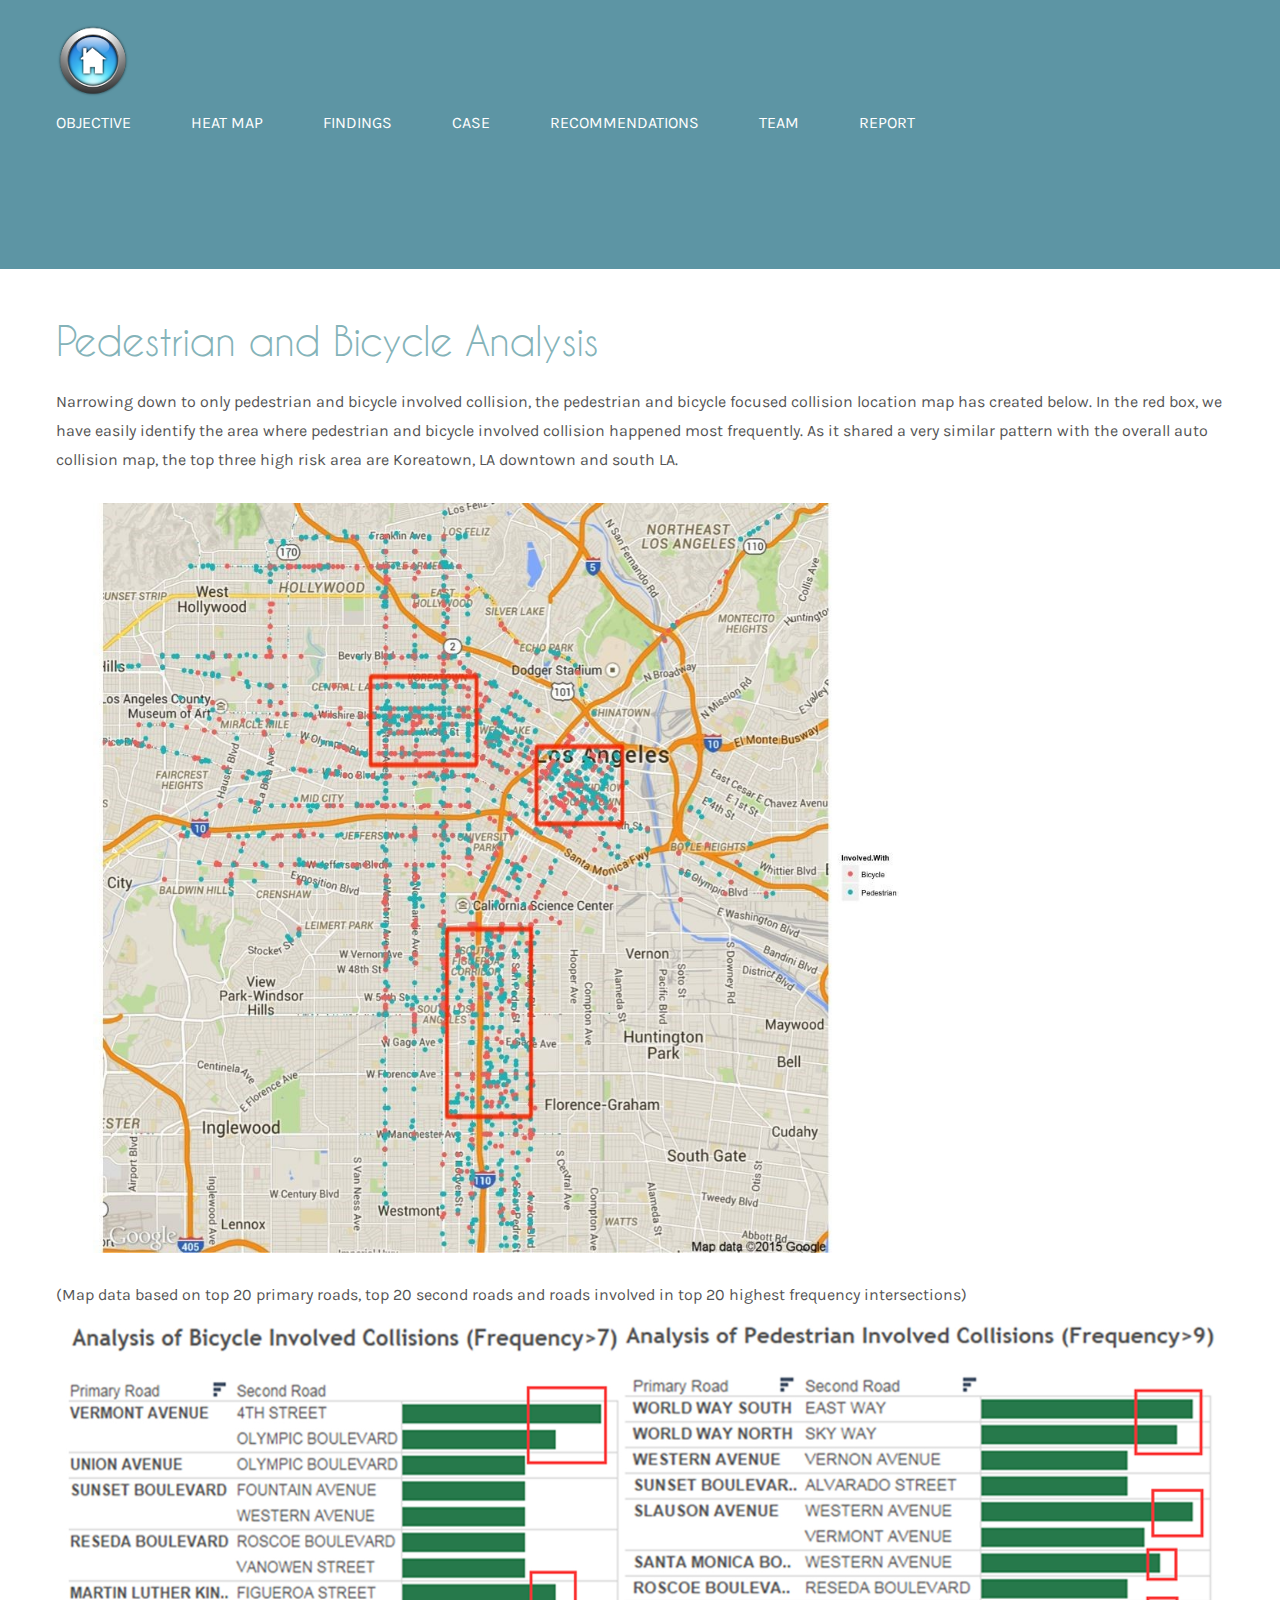
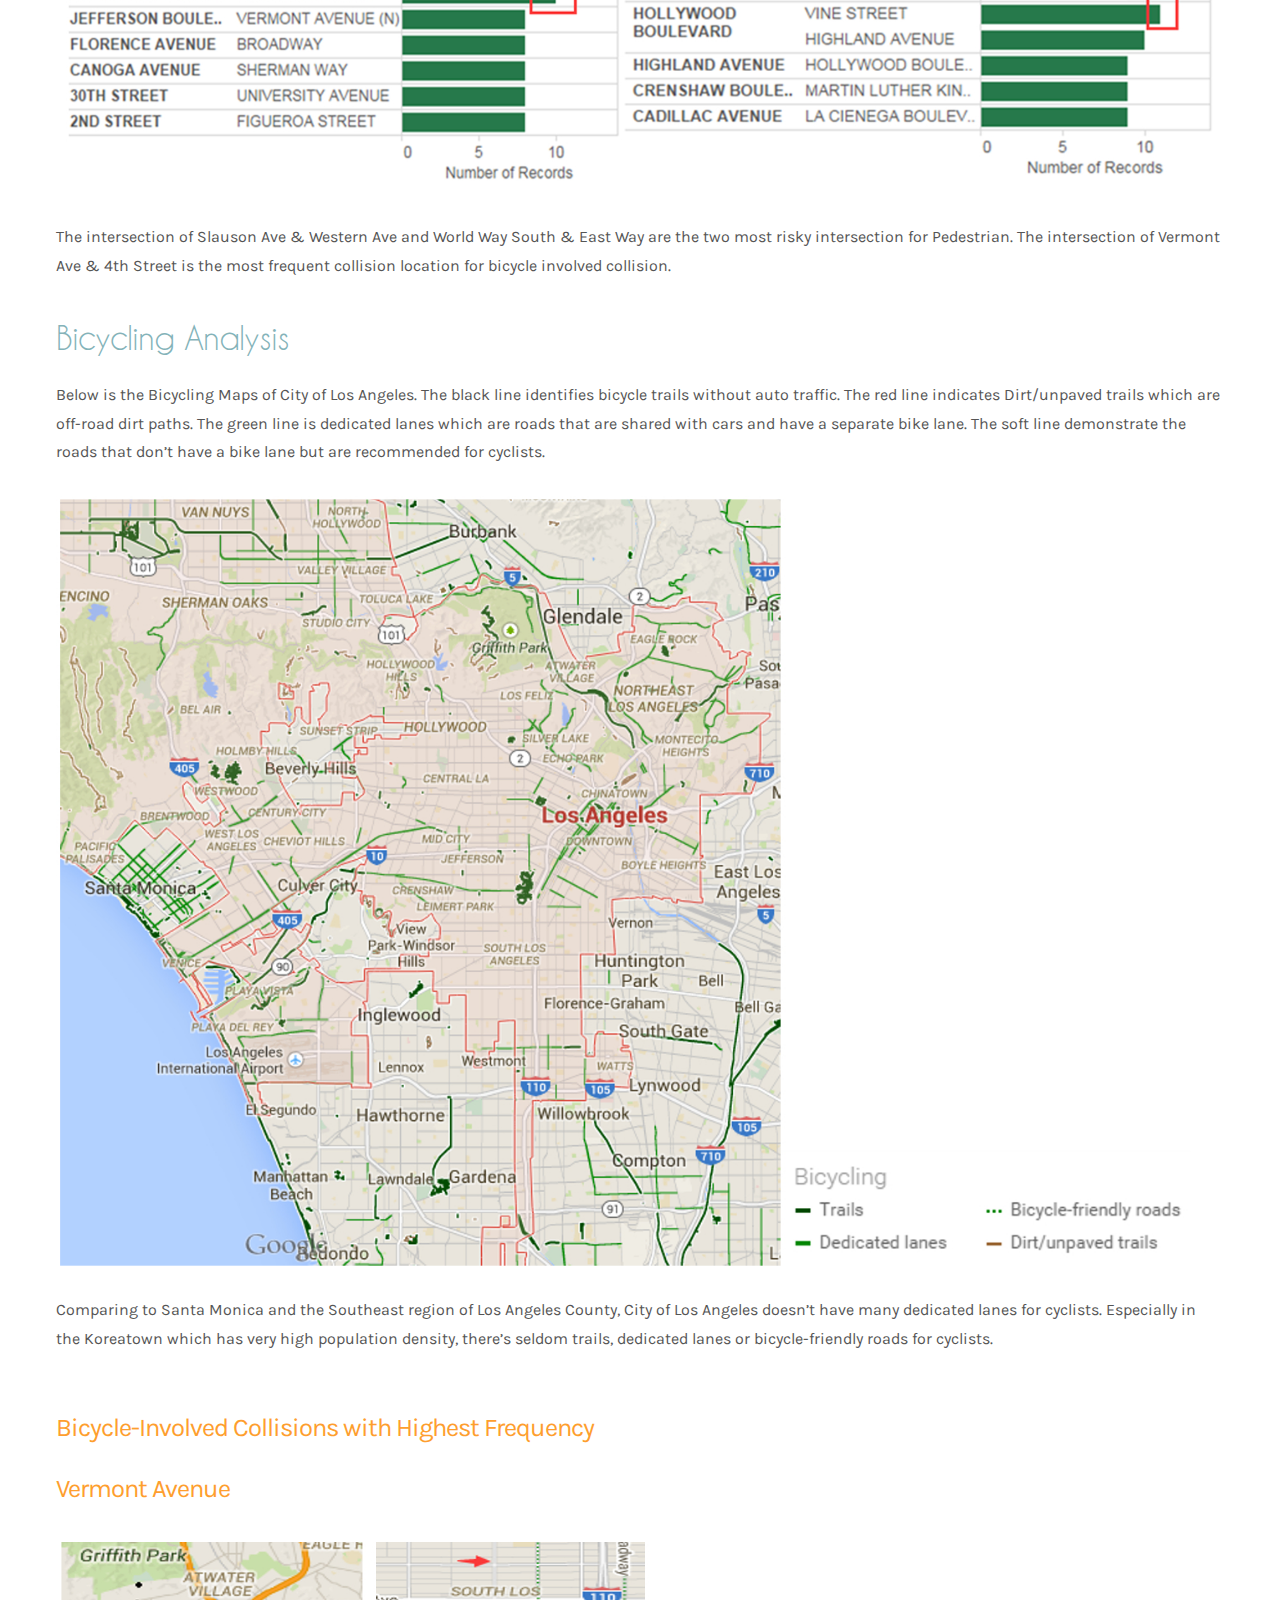
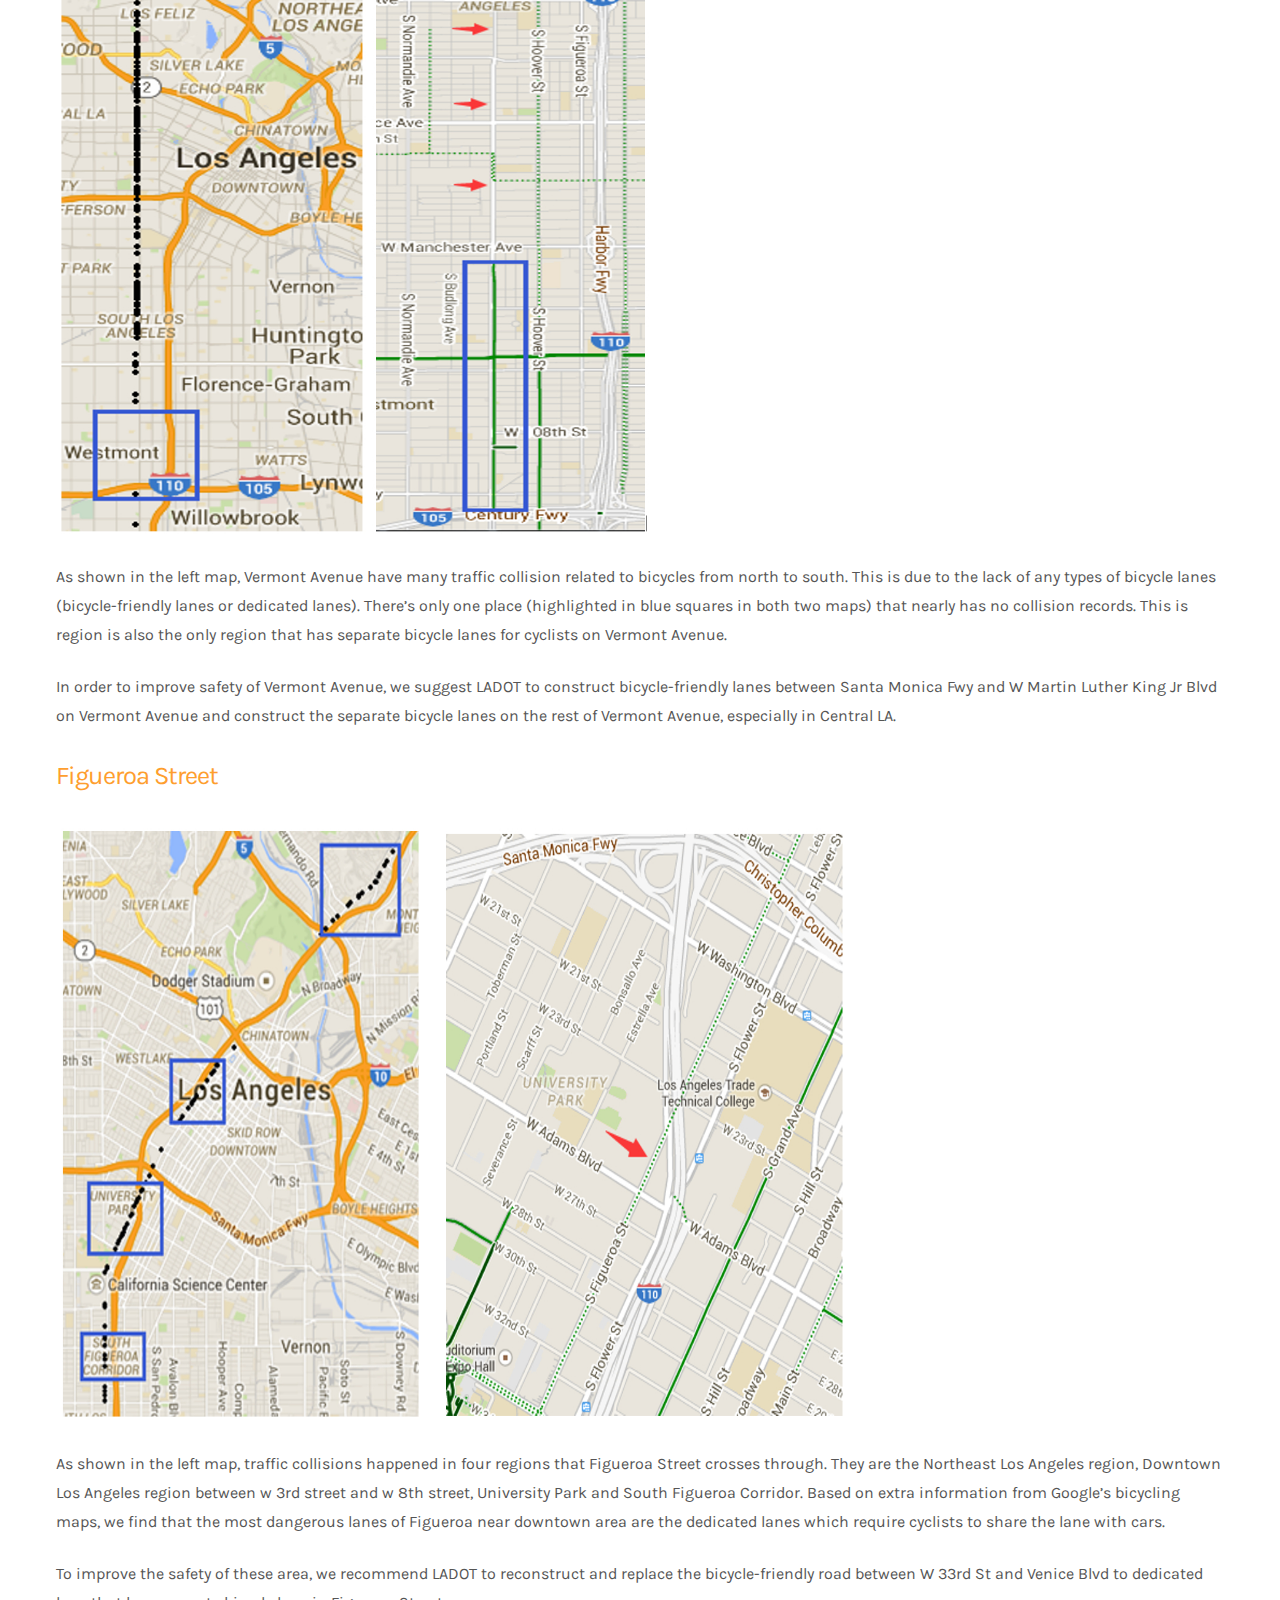
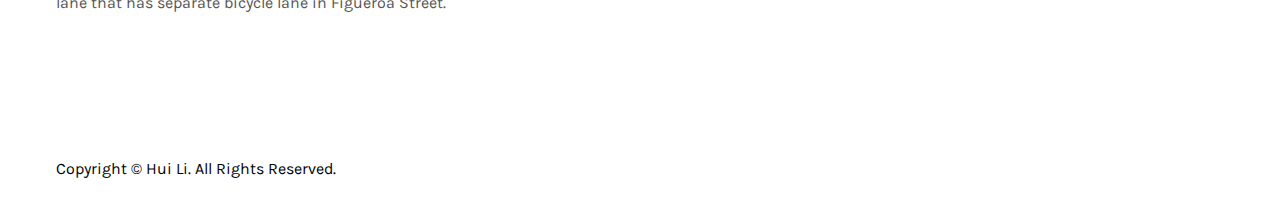
<file: bicycle.html>
<!DOCTYPE HTML>
<html>
<head>
<title>Project Report</title>
<meta http-equiv="Content-Type" content="text/html; charset=utf-8" />
<meta name="viewport" content="width=device-width, initial-scale=1, maximum-scale=1">
<link href='http://fonts.googleapis.com/css?family=Karla' rel='stylesheet' type='text/css'>
<link href="./css/style.css" rel="stylesheet" type="text/css" media="all" />
<script src="./js/jquery.min.js"></script>
</head>
<body>
<!-- start header -->
<div class="header_bg1">
<div class="wrap">
<div class="wrapper">
	<div class="logo">
		<a href="index.html"><img src="./images/logo.png" alt=""/> </a>
	</div>
	<div class="menu">
		<a class="toggleMenu" href="#">Menu</a>
		<ul class="nav">
		    <li><a href="objective.html">OBJECTIVE</a></li>
            <li><a href="heatmap.html">HEAT MAP</a></li>
			<li><a href="findings.html">FINDINGS</a></li>
			<li><a href="case.html">CASE</a></li>
			<li><a href="recommendation.html">RECOMMENDATIONS</a></li>
            <li><a href="team.html">TEAM</a></li>
            <li><a href="report.html">REPORT</a></li>
		</ul>
		</div>
		<div class="clear"></div>
	 <script type="text/javascript" src="./js/script.js"></script>
	<div class="clear"></div>
</div>
</div>
</div>
<!-- start content -->
<div class="content_bg">
<div class="wrap">
<div class="wrapper">
	<div class="main">
		<div class="details">
			<h2 class="style1">Pedestrian and Bicycle Analysis</h2>
            <p class="para1">Narrowing down to only pedestrian and bicycle involved collision, the pedestrian and bicycle focused collision location map has created below. In the red box, we have easily identify the area where pedestrian and bicycle involved collision happened most frequently. As it shared a very similar pattern with the overall auto collision map, the top three high risk area are Koreatown, LA downtown and south LA. <br><br></p>
            <img width="900" height="750" src="./images/bicycle1.jpg" title="bicycle1">
            <p class="para1">(Map data based on top 20 primary roads, top 20 second roads and roads involved in top 20 highest frequency intersections) </p>  
            <img src="./images/bicycle2.jpg" title="bicycle2">
            <p class="para1">The intersection of Slauson Ave &amp; Western Ave and World Way South &amp; East Way are the two most risky intersection for Pedestrian. The intersection of Vermont Ave & 4th Street is the most frequent collision location for bicycle involved collision.</p> 
            
            <h3 class="style1"><br>Bicycling Analysis</h3>
            <p class="para1">Below is the Bicycling Maps of City of Los Angeles. The black line identifies bicycle trails without auto traffic. The red line indicates Dirt/unpaved trails which are off-road dirt paths. The green line is dedicated lanes which are roads that are shared with cars and have a separate bike lane. The soft line demonstrate the roads that don’t have a bike lane but are recommended for cyclists. <br><br></p>
            <img  src="./images/bicycle3.jpg" title="bicycle3">
            <p class="para1">Comparing to Santa Monica and the Southeast region of Los Angeles County, City of Los Angeles doesn’t have many dedicated lanes for cyclists. Especially in the Koreatown which has very high population density, there’s seldom trails, dedicated lanes or bicycle-friendly roads for cyclists. <br><br></p>
            
            <h4 class="style1"><br>Bicycle-Involved Collisions with Highest Frequency</h4>
            <h4 class="style1"><br>Vermont Avenue<br><br></h4>
            <img width="600" height="600" src="./images/bicycle4.jpg" title="bicycle4">
            
            <p class="para1">As shown in the left map, Vermont Avenue have many traffic collision related to bicycles from north to south. This is due to the lack of any types of bicycle lanes (bicycle-friendly lanes or dedicated lanes). There’s only one place (highlighted in blue squares in both two maps) that nearly has no collision records. This is region is also the only region that has separate bicycle lanes for cyclists on Vermont Avenue. </p>
            <p class="para1">In order to improve safety of Vermont Avenue, we suggest LADOT to construct bicycle-friendly lanes between Santa Monica Fwy and W Martin Luther King Jr Blvd on Vermont Avenue and construct the separate bicycle lanes on the rest of Vermont Avenue, especially in Central LA.  </p>
            
            <h4 class="style1"><br>Figueroa Street<br><br></h4>
            <img width="800" height="600" src="./images/bicycle5.jpg" title="bicycle5">
            
            <p class="para1">As shown in the left map, traffic collisions happened in four regions that Figueroa Street crosses through. They are the Northeast Los Angeles region, Downtown Los Angeles region between w 3rd street and w 8th street, University Park and South Figueroa Corridor. Based on extra information from Google’s bicycling maps, we find that the most dangerous lanes of Figueroa near downtown area are the dedicated lanes which require cyclists to share the lane with cars. </p>
            <p class="para1">To improve the safety of these area, we recommend LADOT to reconstruct and replace the bicycle-friendly road between W 33rd St and Venice Blvd to dedicated lane that has separate bicycle lane in Figueroa Street.</p>
            
            
			<div class="clear"></div>
		</div>
	</div>
</div>
</div>
</div>
<!-- start footer -->
<div class="wrap">
<div class="wrapper">
	<div class="copy">	
		<p class="w3-link">Copyright © Hui Li. All Rights Reserved.</p>
	</div>
</div>
</div>
</body>
</html>
</file>
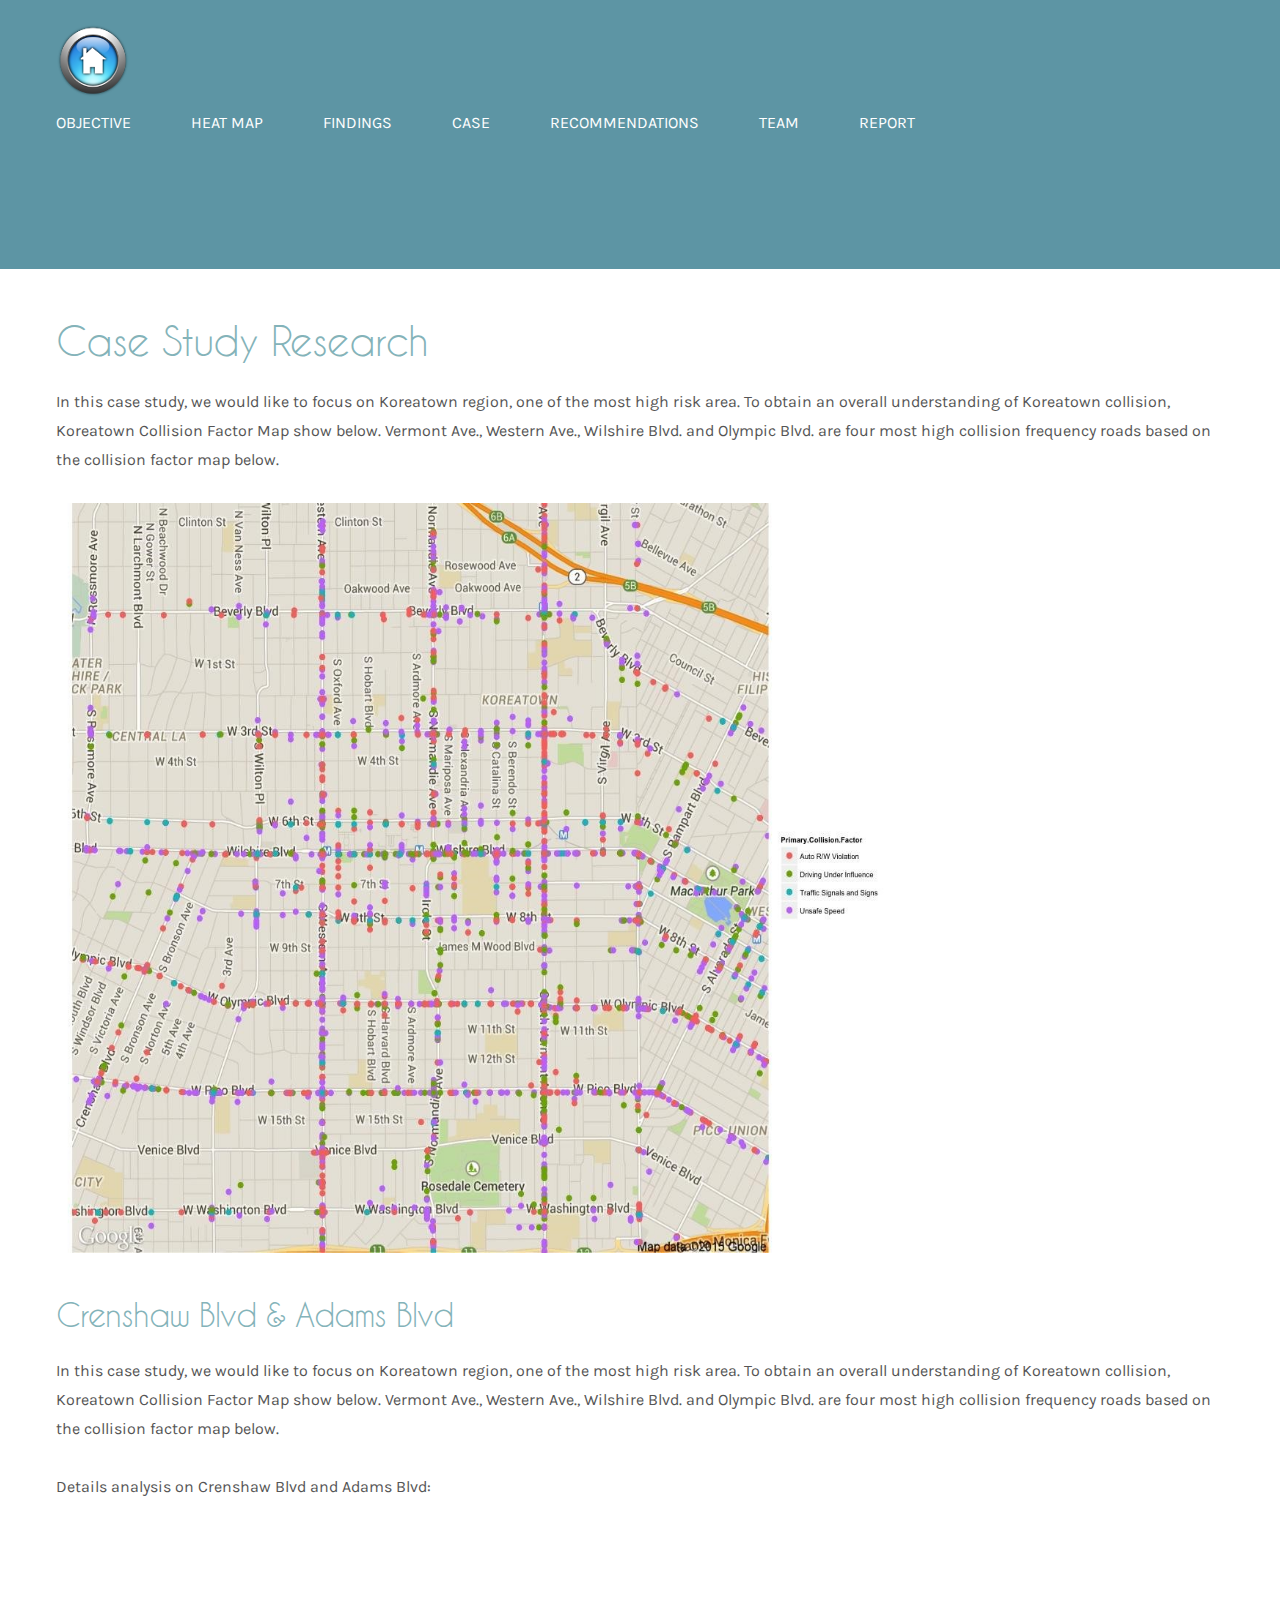
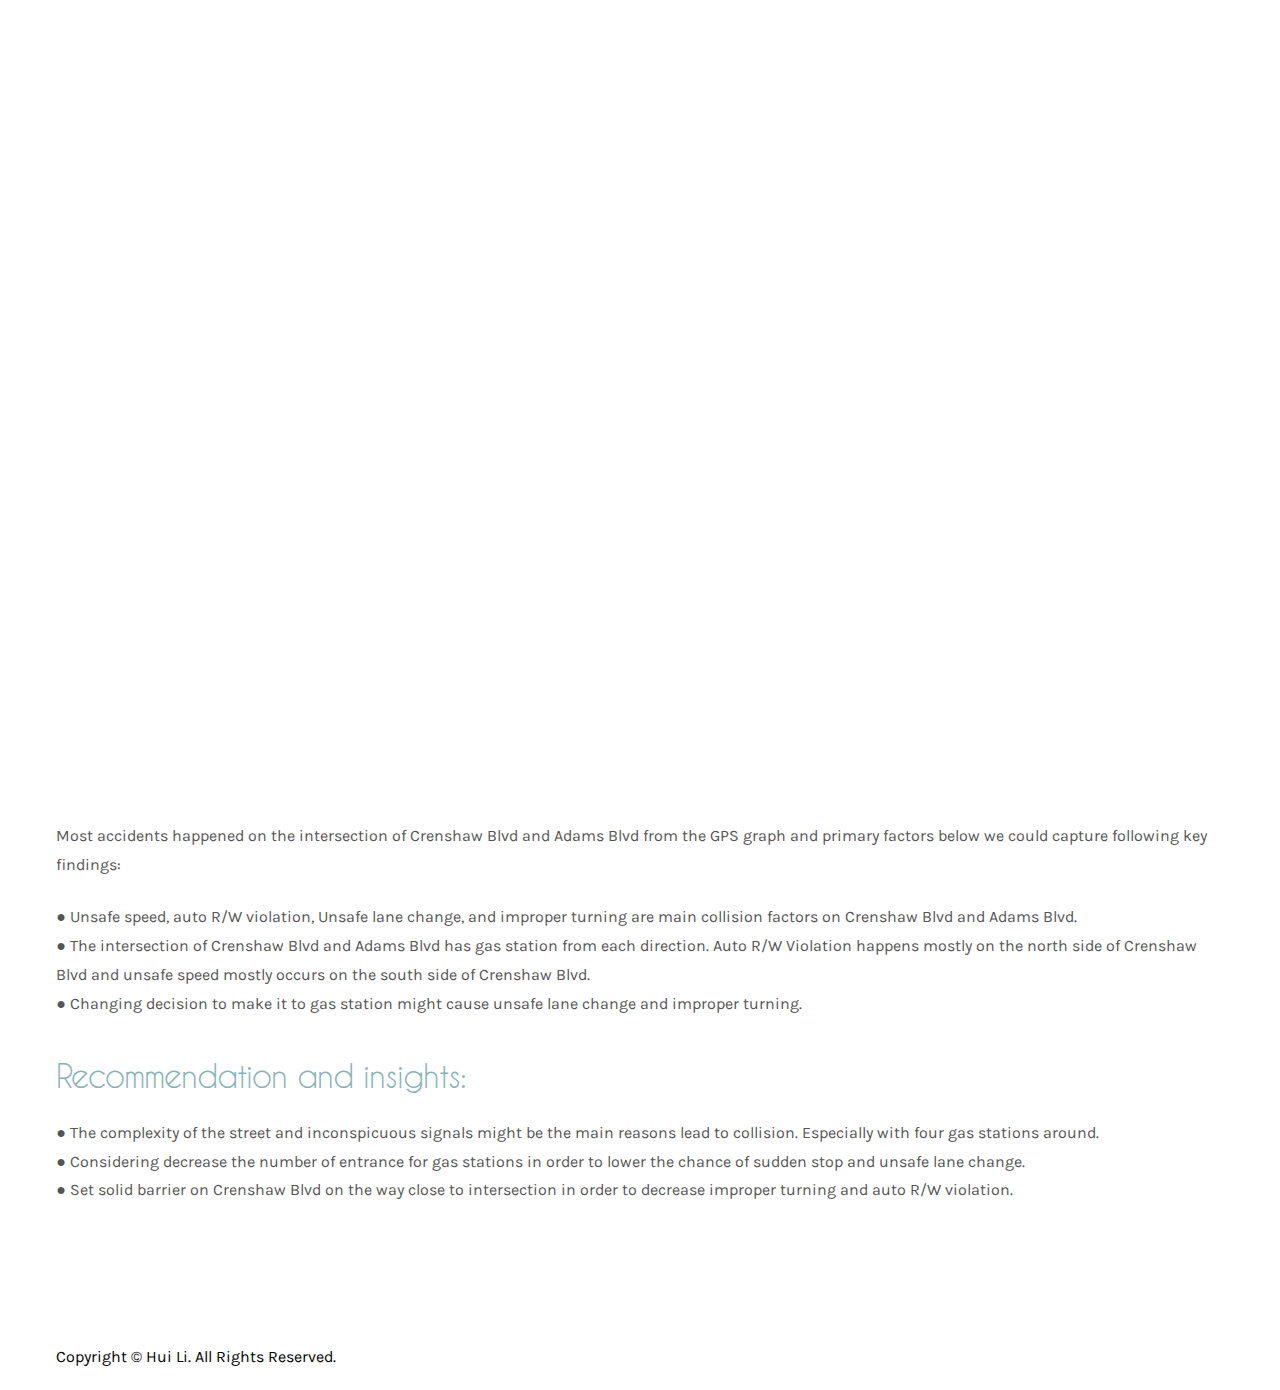
<file: case.html>
<!DOCTYPE HTML>
<html>
<head>
<title>Project Report</title>
<meta http-equiv="Content-Type" content="text/html; charset=utf-8" />
<meta name="viewport" content="width=device-width, initial-scale=1, maximum-scale=1">
<link href='http://fonts.googleapis.com/css?family=Karla' rel='stylesheet' type='text/css'>
<link href="./css/style.css" rel="stylesheet" type="text/css" media="all" />
<script src="./js/jquery.min.js"></script>
</head>
<body>
<!-- start header -->
<div class="header_bg1">
<div class="wrap">
<div class="wrapper">
	<div class="logo">
		<a href="index.html"><img src="./images/logo.png" alt=""/> </a>
	</div>
	<div class="menu">
		<a class="toggleMenu" href="#">Menu</a>
		<ul class="nav">
			<li><a href="objective.html">OBJECTIVE</a></li>
            <li><a href="heatmap.html">HEAT MAP</a></li>
			<li><a href="findings.html">FINDINGS</a></li>
			<li><a href="case.html">CASE</a></li>
			<li><a href="recommendation.html">RECOMMENDATIONS</a></li>
            <li><a href="team.html">TEAM</a></li>
            <li><a href="report.html">REPORT</a></li>
		</ul>
		</div>
		<div class="clear"></div>
	 <script type="text/javascript" src="./js/script.js"></script>
	<div class="clear"></div>
</div>
</div>
</div>
<!-- start content -->
<div class="content_bg">
<div class="wrap">
<div class="wrapper">
	<div class="main">
	  <h2 class="style1">Case Study Research</h2>
		<p class="para1">In this case study, we would like to focus on Koreatown region, one of the most high risk area. To obtain an overall understanding of Koreatown collision, Koreatown Collision Factor Map show below. Vermont Ave., Western Ave., Wilshire Blvd. and Olympic Blvd. are four most high collision frequency roads based on the collision factor map below.<br><br></p>
        <img height="750" width="850" src="./images/case1.jpg" title="case1">
        
        <h3 class="style1"><br>Crenshaw Blvd &amp; Adams Blvd</h3>
        <p class="para1">In this case study, we would like to focus on Koreatown region, one of the most high risk area. To obtain an overall understanding of Koreatown collision, Koreatown Collision Factor Map show below. Vermont Ave., Western Ave., Wilshire Blvd. and Olympic Blvd. are four most high collision frequency roads based on the collision factor map below.<br><br>Details analysis on Crenshaw Blvd and Adams Blvd:<br><br></p>
        <script type='text/javascript' src='https://public.tableau.com/javascripts/api/viz_v1.js'></script><div class='tableauPlaceholder' style='width: 1004px; height: 869px;'><noscript><a href='#'><img alt='crenshawadam ' src='https:&#47;&#47;public.tableau.com&#47;static&#47;images&#47;Cr&#47;CrenshawAdam_0&#47;crenshawadam&#47;1_rss.png' style='border: none' /></a></noscript><object class='tableauViz' width='1004' height='869' style='display:none;'><param name='host_url' value='https%3A%2F%2Fpublic.tableau.com%2F' /> <param name='site_root' value='' /><param name='name' value='CrenshawAdam_0&#47;crenshawadam' /><param name='tabs' value='no' /><param name='toolbar' value='yes' /><param name='static_image' value='https:&#47;&#47;public.tableau.com&#47;static&#47;images&#47;Cr&#47;CrenshawAdam_0&#47;crenshawadam&#47;1.png' /> <param name='animate_transition' value='yes' /><param name='display_static_image' value='yes' /><param name='display_spinner' value='yes' /><param name='display_overlay' value='yes' /><param name='display_count' value='yes' /><param name='showVizHome' value='no' /><param name='showTabs' value='y' /><param name='bootstrapWhenNotified' value='true' /></object></div>
        
        <p class="para1">Most accidents happened on the intersection of Crenshaw Blvd and Adams Blvd from the GPS graph and primary factors below we could capture following key findings:<br></p>
        <p class="para1">&#9679; Unsafe speed, auto R/W violation, Unsafe lane change, and improper turning are main collision factors on Crenshaw Blvd and Adams Blvd.<br> &#9679; The intersection of Crenshaw Blvd and Adams Blvd has gas station from each direction. Auto R/W
Violation happens mostly on the north side of Crenshaw Blvd and unsafe speed mostly occurs on the
south side of Crenshaw Blvd.<br>&#9679; Changing decision to make it to gas station might cause unsafe lane change and improper turning.</p>
        
        <h3 class="style1"><br>Recommendation and insights:</h3>
        <p class="para1">&#9679; The complexity of the street and inconspicuous signals might be the main reasons lead to collision.
Especially with four gas stations around.<br> &#9679; Considering decrease the number of entrance for gas stations in order to lower the chance of sudden
stop and unsafe lane change.<br>&#9679; Set solid barrier on Crenshaw Blvd on the way close to intersection in order to decrease improper turning and auto R/W violation.</p>
	</div>
</div>
</div>
</div>
<!-- start footer -->
<div class="wrap">
<div class="wrapper">
	<div class="copy">	
		<p class="w3-link">Copyright © Hui Li. All Rights Reserved.</p>
	</div>
</div>
</div>
</body>
</html>
</file>
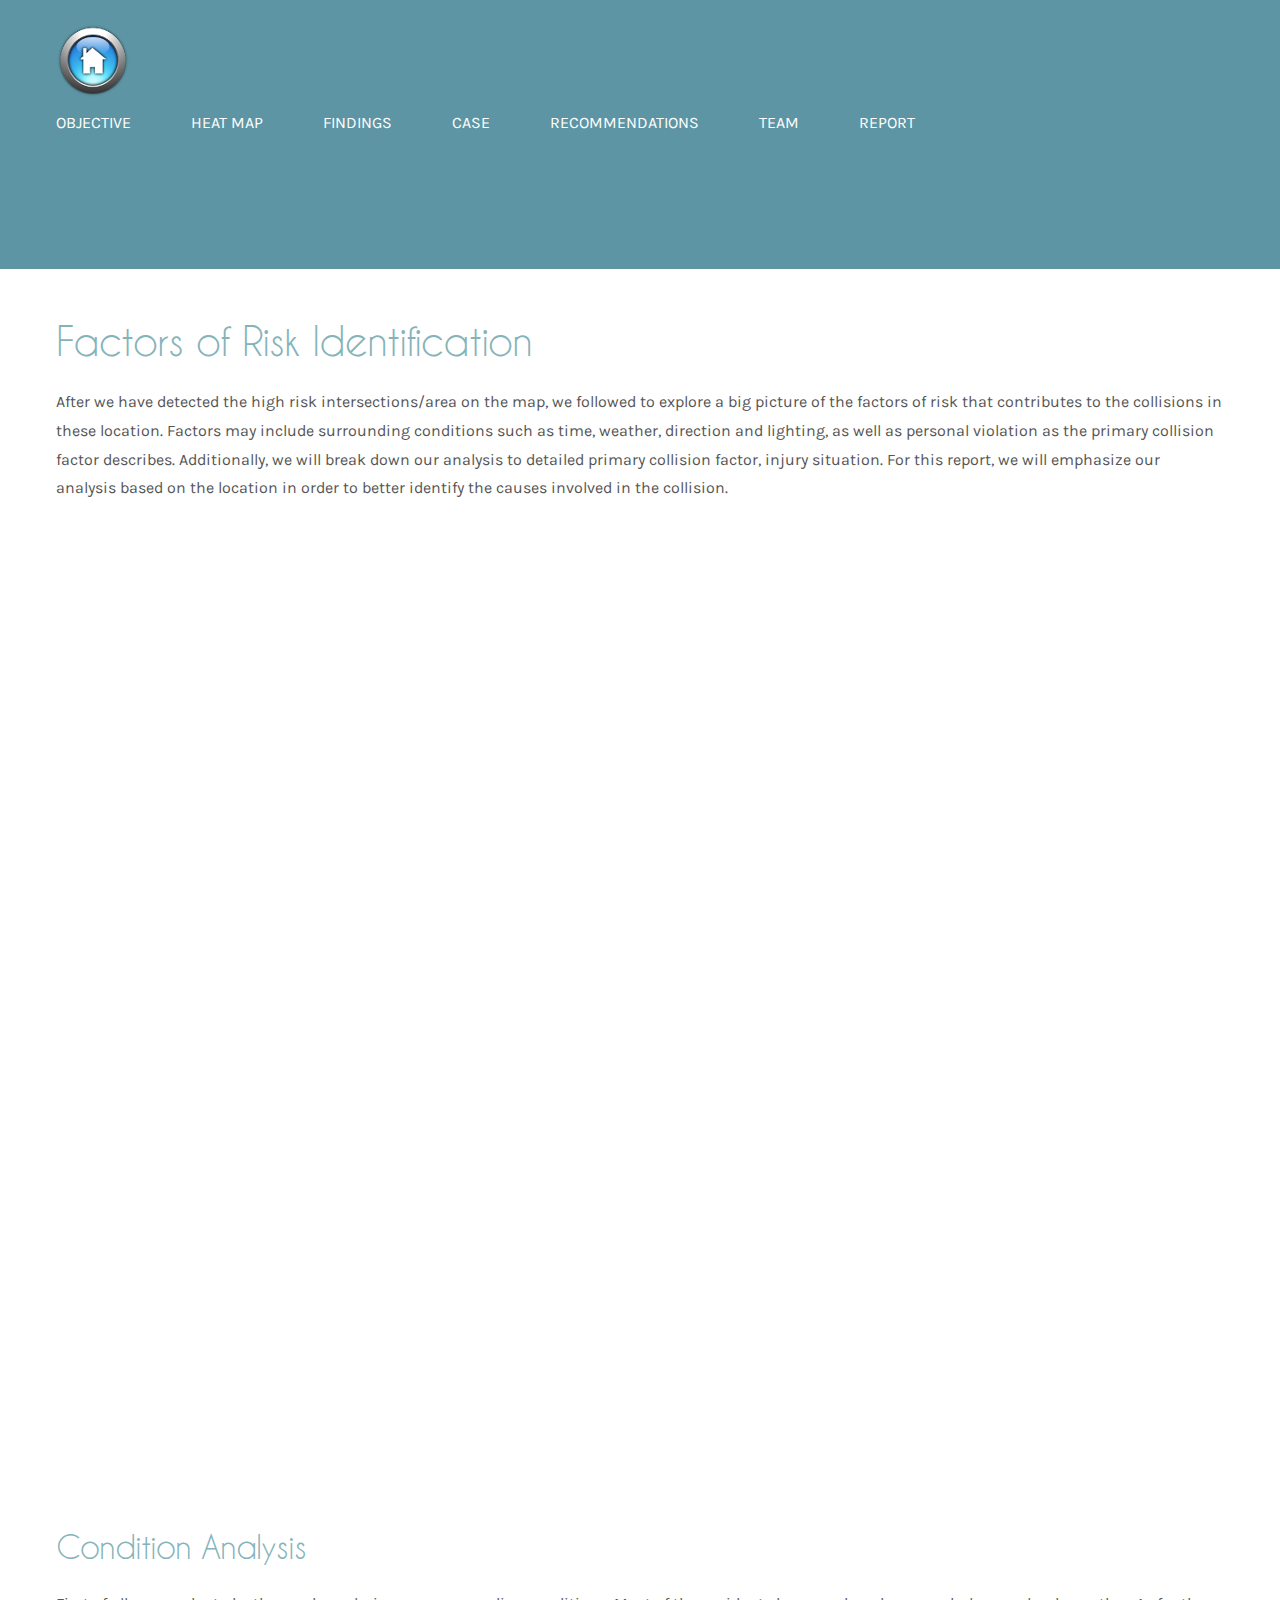
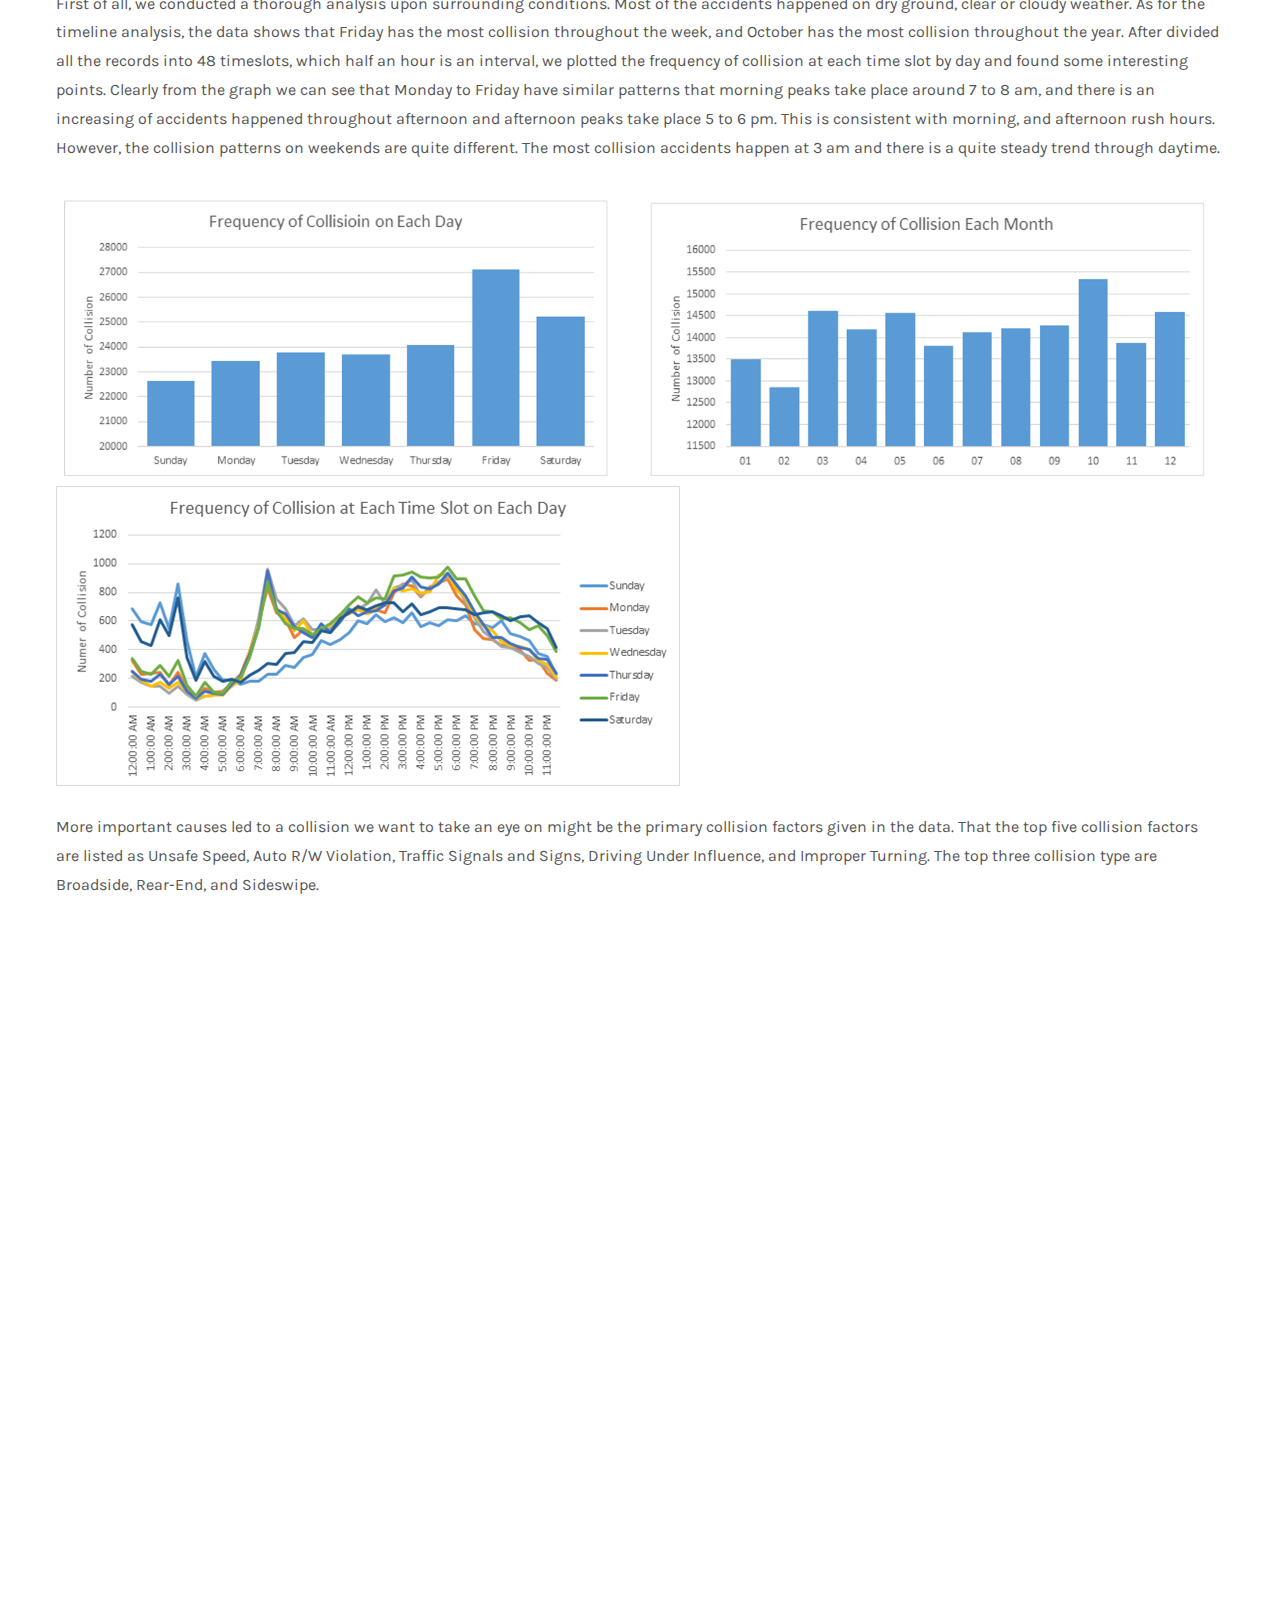
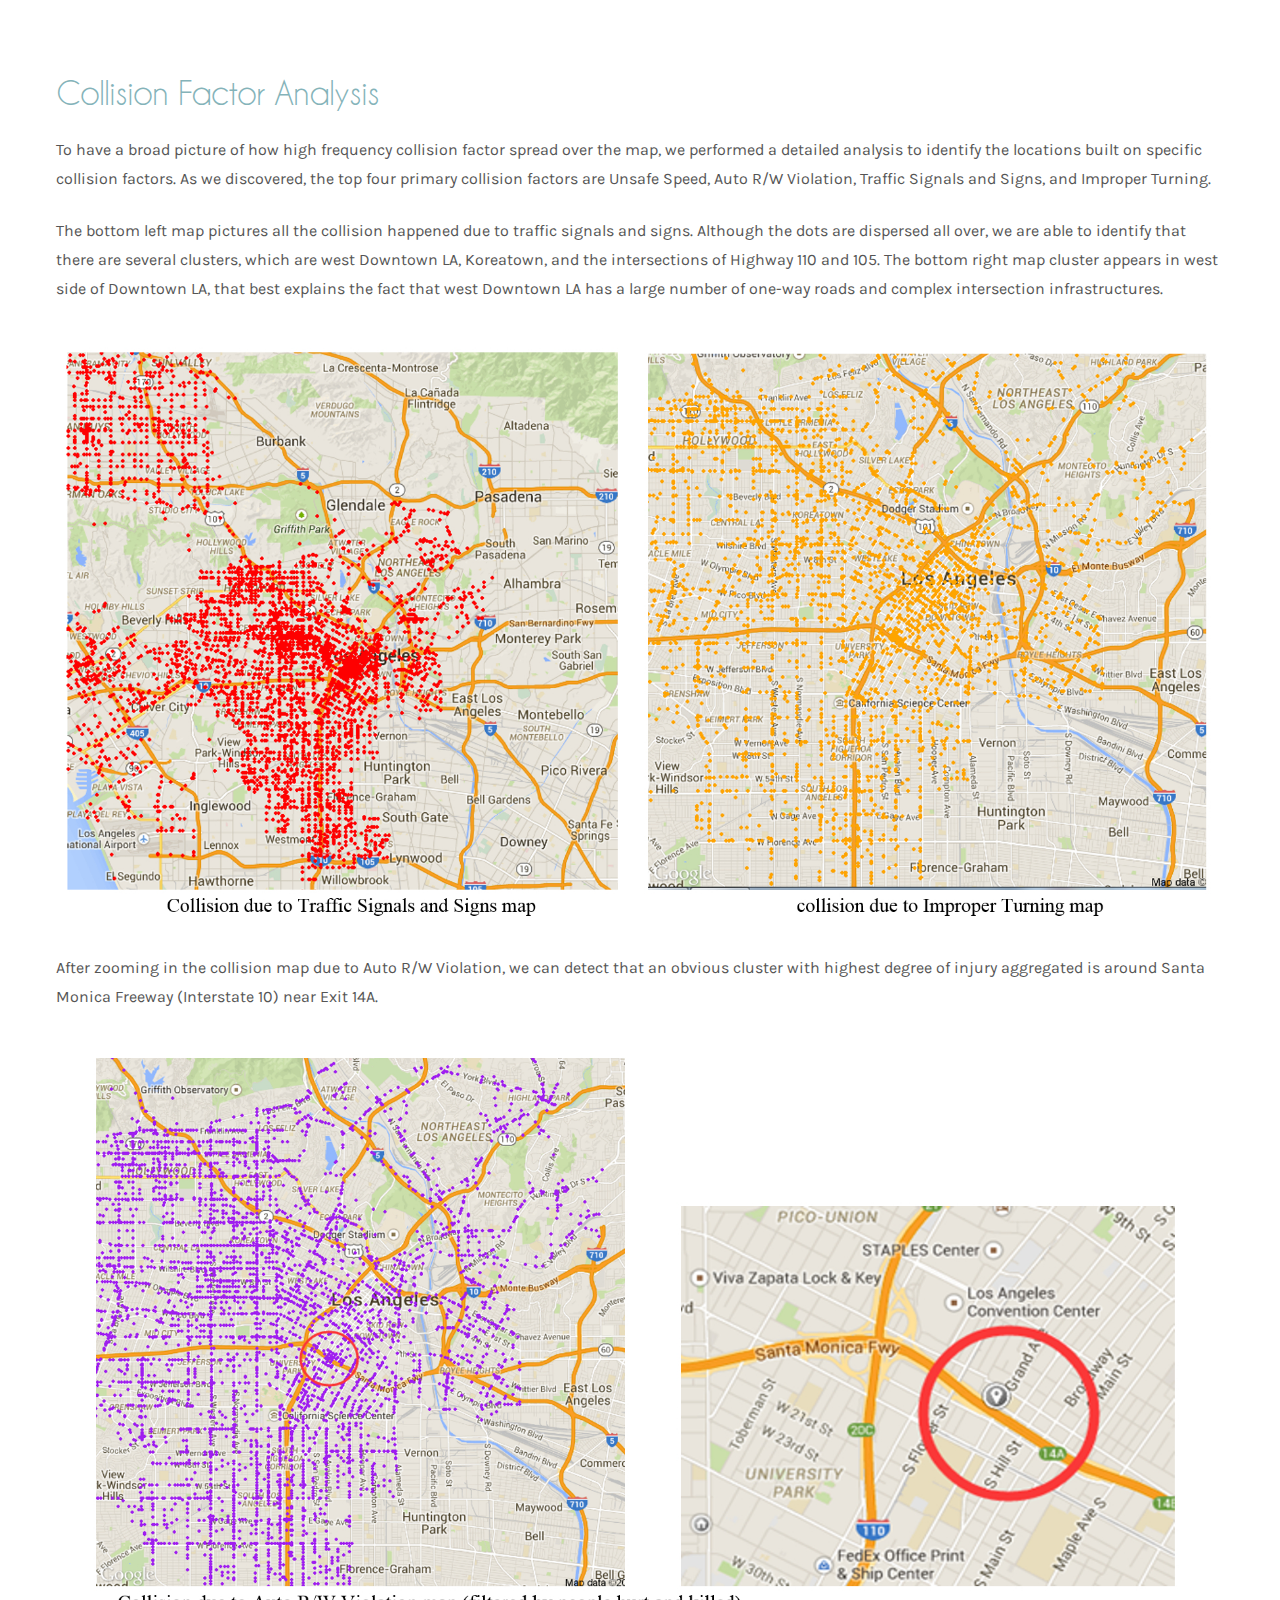
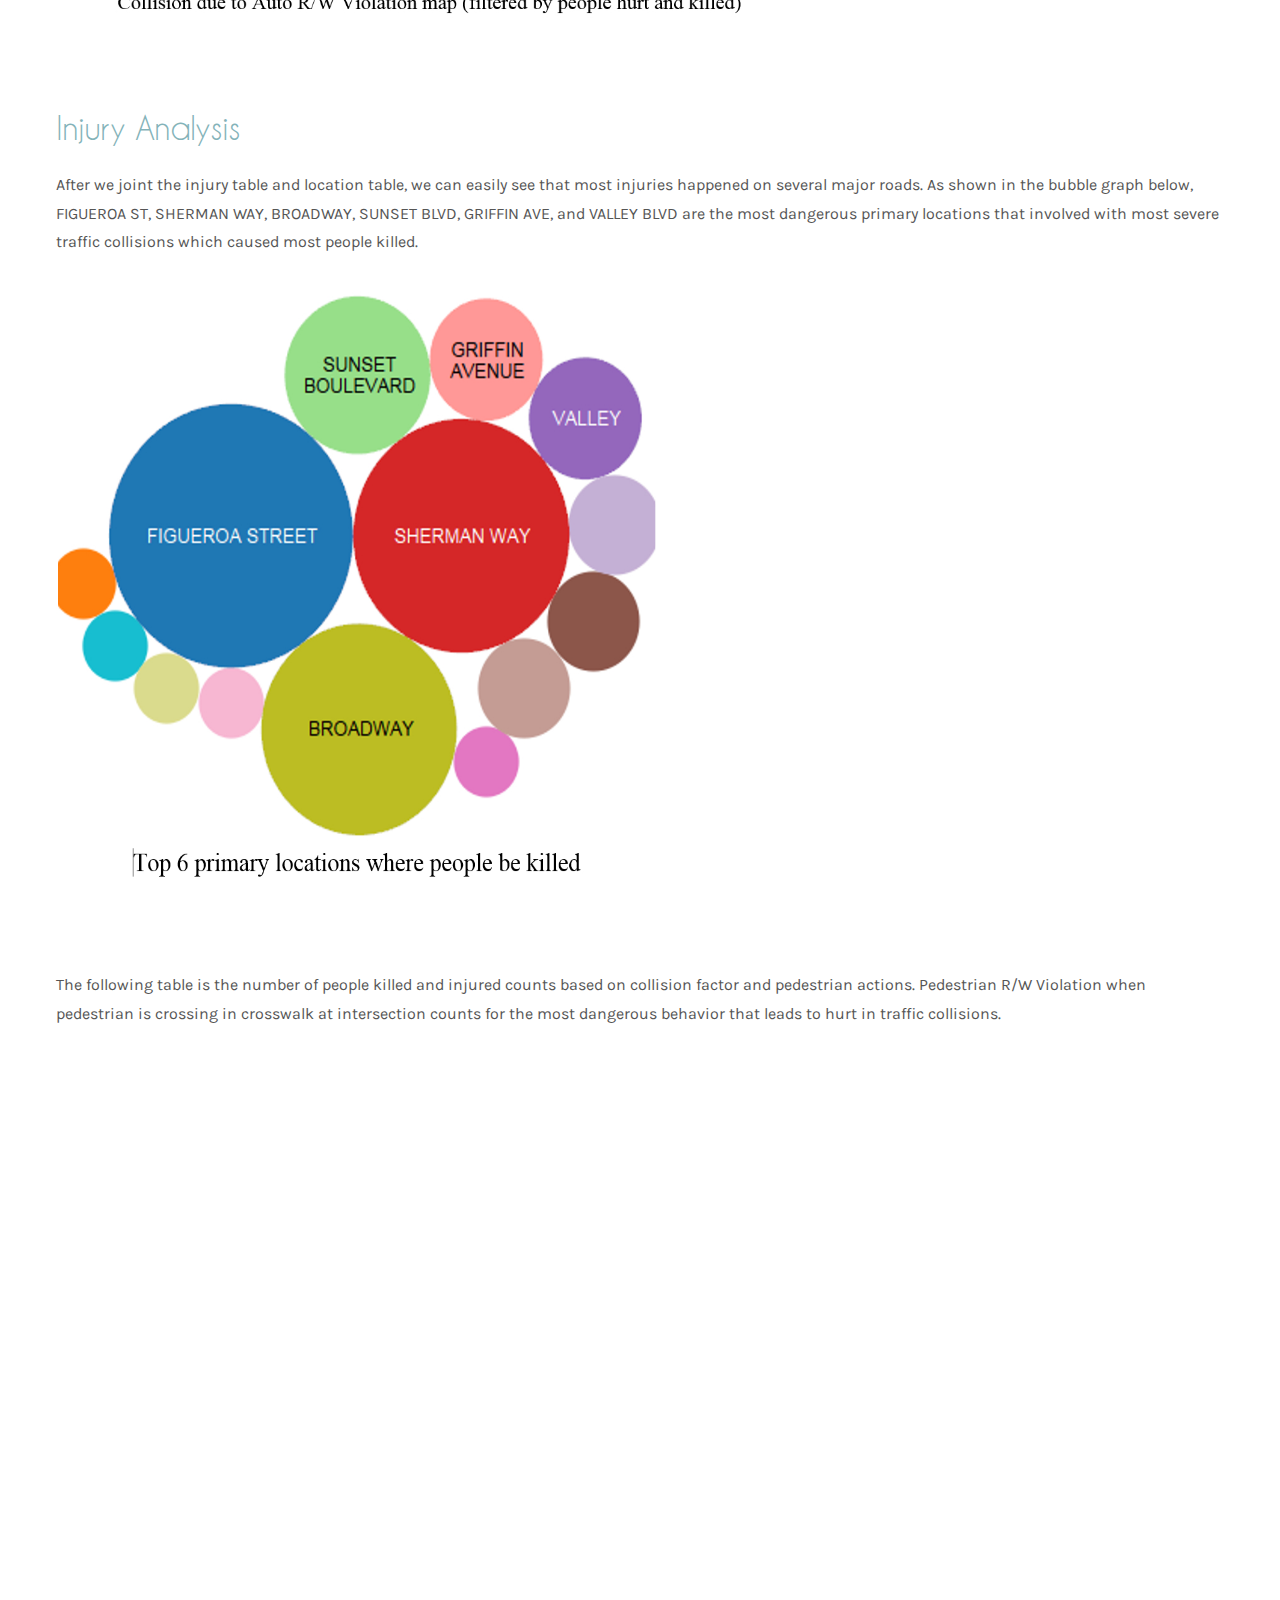
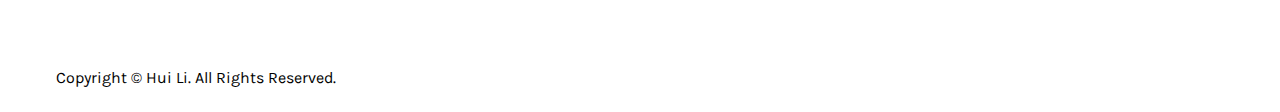
<file: factors.html>
<!DOCTYPE HTML>
<html>
<head>
<title>Project Report</title>
<meta http-equiv="Content-Type" content="text/html; charset=utf-8" />
<meta name="viewport" content="width=device-width, initial-scale=1, maximum-scale=1">
<link href='http://fonts.googleapis.com/css?family=Karla' rel='stylesheet' type='text/css'>
<link href="./css/style.css" rel="stylesheet" type="text/css" media="all" />
<script src="./js/jquery.min.js"></script>
</head>
<body>
<!-- start header -->
<div class="header_bg1">
<div class="wrap">
<div class="wrapper">
	<div class="logo">
		<a href="index.html"><img src="./images/logo.png" alt=""/> </a>
	</div>
	<div class="menu">
		<a class="toggleMenu" href="#">Menu</a>
		<ul class="nav">
		    <li><a href="objective.html">OBJECTIVE</a></li>
            <li><a href="heatmap.html">HEAT MAP</a></li>
			<li><a href="findings.html">FINDINGS</a></li>
			<li><a href="case.html">CASE</a></li>
			<li><a href="recommendation.html">RECOMMENDATIONS</a></li>
            <li><a href="team.html">TEAM</a></li>
            <li><a href="report.html">REPORT</a></li>
		</ul>
		</div>
		<div class="clear"></div>
	 <script type="text/javascript" src="./js/script.js"></script>
	<div class="clear"></div>
</div>
</div>
</div>
<!-- start content -->
<div class="content_bg">
<div class="wrap">
<div class="wrapper">
	<div class="main">
		<div class="details">
			<h2 class="style1">Factors of Risk Identification</h2>
            <p class="para1">After we have detected the high risk intersections/area on the map, we followed to explore a big picture of the factors of risk that contributes to the collisions in these location. Factors may include surrounding conditions such as time, weather, direction and lighting, as well as personal violation as the primary collision factor describes. Additionally, we will break down our analysis to detailed primary collision factor, injury situation. For this report, we will emphasize our analysis based on the location in order to better identify the causes involved in the collision. <br><br></p>
            
           <script type='text/javascript' src='https://public.tableau.com/javascripts/api/viz_v1.js'></script><div class='tableauPlaceholder' style='width: 1104px; height: 919px;'><noscript><a href='#'><img alt='Los Angeles Collision ' src='https:&#47;&#47;public.tableau.com&#47;static&#47;images&#47;LA&#47;LA_6&#47;Dashboard1&#47;1_rss.png' style='border: none' /></a></noscript><object class='tableauViz' width='1104' height='919' style='display:none;'><param name='host_url' value='https%3A%2F%2Fpublic.tableau.com%2F' /> <param name='site_root' value='' /><param name='name' value='LA_6&#47;Dashboard1' /><param name='tabs' value='no' /><param name='toolbar' value='yes' /><param name='static_image' value='https:&#47;&#47;public.tableau.com&#47;static&#47;images&#47;LA&#47;LA_6&#47;Dashboard1&#47;1.png' /> <param name='animate_transition' value='yes' /><param name='display_static_image' value='yes' /><param name='display_spinner' value='yes' /><param name='display_overlay' value='yes' /><param name='display_count' value='yes' /><param name='showVizHome' value='no' /><param name='showTabs' value='y' /><param name='bootstrapWhenNotified' value='true' /></object></div>
            
            <h3 class="style1"><br><br>Condition Analysis</h3>
			<div class="det_text">
				<p class="para1">First of all, we conducted a thorough analysis upon surrounding conditions. Most of the accidents happened on dry ground, clear or cloudy weather. As for the timeline analysis, the data shows that Friday has the most collision throughout the week, and October has the most collision throughout the year. After divided all the records into 48 timeslots, which half an hour is an interval, we plotted the frequency of collision at each time slot by day and found some interesting points. Clearly from the graph we can see that Monday to Friday have similar patterns that morning peaks take place around 7 to 8 am, and there is an increasing of accidents happened throughout afternoon and afternoon peaks take place 5 to 6 pm. This is consistent with morning, and afternoon rush hours. However, the collision patterns on weekends are quite different. The most collision accidents happen at 3 am and there is a quite steady trend through daytime.<br><br></p>
				</div>
            <img  src="./images/factor1.jpg" title="factor1">
            <img  src="./images/factor2.png" title="factor2">
            
            <p class="para1">More important causes led to a collision we want to take an eye on might be the primary collision factors given in the data. That the top five collision factors are listed as Unsafe Speed, Auto R/W Violation, Traffic Signals and Signs, Driving Under Influence, and Improper Turning. The top three collision type are Broadside, Rear-End, and Sideswipe.<br><br></p>
            
            <script type='text/javascript' src='https://public.tableau.com/javascripts/api/viz_v1.js'></script><div class='tableauPlaceholder' style='width: 1104px; height: 669px;'><noscript><a href='#'><img alt='Dashboard 1 ' src='https:&#47;&#47;public.tableau.com&#47;static&#47;images&#47;Nu&#47;NumbersofTrafficAccidentsBasedonPrimaryCollisionFactors&#47;Dashboard1&#47;1_rss.png' style='border: none' /></a></noscript><object class='tableauViz' width='1104' height='669' style='display:none;'><param name='host_url' value='https%3A%2F%2Fpublic.tableau.com%2F' /> <param name='site_root' value='' /><param name='name' value='NumbersofTrafficAccidentsBasedonPrimaryCollisionFactors&#47;Dashboard1' /><param name='tabs' value='no' /><param name='toolbar' value='yes' /><param name='static_image' value='https:&#47;&#47;public.tableau.com&#47;static&#47;images&#47;Nu&#47;NumbersofTrafficAccidentsBasedonPrimaryCollisionFactors&#47;Dashboard1&#47;1.png' /> <param name='animate_transition' value='yes' /><param name='display_static_image' value='yes' /><param name='display_spinner' value='yes' /><param name='display_overlay' value='yes' /><param name='display_count' value='yes' /><param name='showVizHome' value='no' /><param name='showTabs' value='y' /><param name='bootstrapWhenNotified' value='true' /></object></div>
            
            
            
            <h3 class="style1"><br><br>Collision Factor Analysis</h3>
             <p class="para1">To have a broad picture of how high frequency collision factor spread over the map, we performed a detailed analysis to identify the locations built on specific collision factors. As we discovered, the top four primary collision factors are Unsafe Speed, Auto R/W Violation, Traffic Signals and Signs, and Improper Turning. </p>
            <p class="para1">The bottom left map pictures all the collision happened due to traffic signals and signs. Although the dots are dispersed all over, we are able to identify that there are several clusters, which are west Downtown LA, Koreatown, and the intersections of Highway 110 and 105. The bottom right map cluster appears in west side of Downtown LA, that best explains the fact that west Downtown LA has a large number of one-way roads and complex intersection infrastructures. <br><br></p>
            <img  src="./images/factor3.jpg" title="factor3">
            <p class="para1">After zooming in the collision map due to Auto R/W Violation, we can detect that an obvious cluster with highest degree of injury aggregated is around Santa Monica Freeway (Interstate 10) near Exit 14A.<br><br> </p>
            <img  src="./images/factor4.jpg" title="factor4">
            
            <h3 class="style1"><br><br>Injury Analysis</h3>
             <p class="para1">After we joint the injury table and location table, we can easily see that most injuries happened on several major roads. As shown in the bubble graph below, FIGUEROA ST, SHERMAN WAY, BROADWAY, SUNSET BLVD, GRIFFIN AVE, and VALLEY BLVD are the most dangerous primary locations that
involved with most severe traffic collisions which caused most people killed. <br><br></p>
            <img width="600" height="600" src="./images/factor5.jpg" title="factor5">
            <p class="para1"><br><br>The following table is the number of people killed and injured counts based on collision factor and pedestrian
actions. Pedestrian R/W Violation when pedestrian is crossing in crosswalk at intersection counts for the
most dangerous behavior that leads to hurt in traffic collisions. <br><br></p>
            
            <script type='text/javascript' src='https://public.tableau.com/javascripts/api/viz_v1.js'></script><div class='tableauPlaceholder' style='width: 804px; height: 469px;'><noscript><a href='#'><img alt='Dashboard 1 ' src='https:&#47;&#47;public.tableau.com&#47;static&#47;images&#47;ki&#47;killedinjured_0&#47;Dashboard1&#47;1_rss.png' style='border: none' /></a></noscript><object class='tableauViz' width='804' height='469' style='display:none;'><param name='host_url' value='https%3A%2F%2Fpublic.tableau.com%2F' /> <param name='site_root' value='' /><param name='name' value='killedinjured_0&#47;Dashboard1' /><param name='tabs' value='no' /><param name='toolbar' value='yes' /><param name='static_image' value='https:&#47;&#47;public.tableau.com&#47;static&#47;images&#47;ki&#47;killedinjured_0&#47;Dashboard1&#47;1.png' /> <param name='animate_transition' value='yes' /><param name='display_static_image' value='yes' /><param name='display_spinner' value='yes' /><param name='display_overlay' value='yes' /><param name='display_count' value='yes' /><param name='showVizHome' value='no' /><param name='showTabs' value='y' /><param name='bootstrapWhenNotified' value='true' /></object></div>
            
            
            
			<div class="clear"></div>
		</div>
	</div>
</div>
</div>
</div>
<!-- start footer -->
<div class="wrap">
<div class="wrapper">
	<div class="copy">	
		<p class="w3-link">Copyright © Hui Li. All Rights Reserved.</p>
	</div>
</div>
</div>
</body>
</html>
</file>
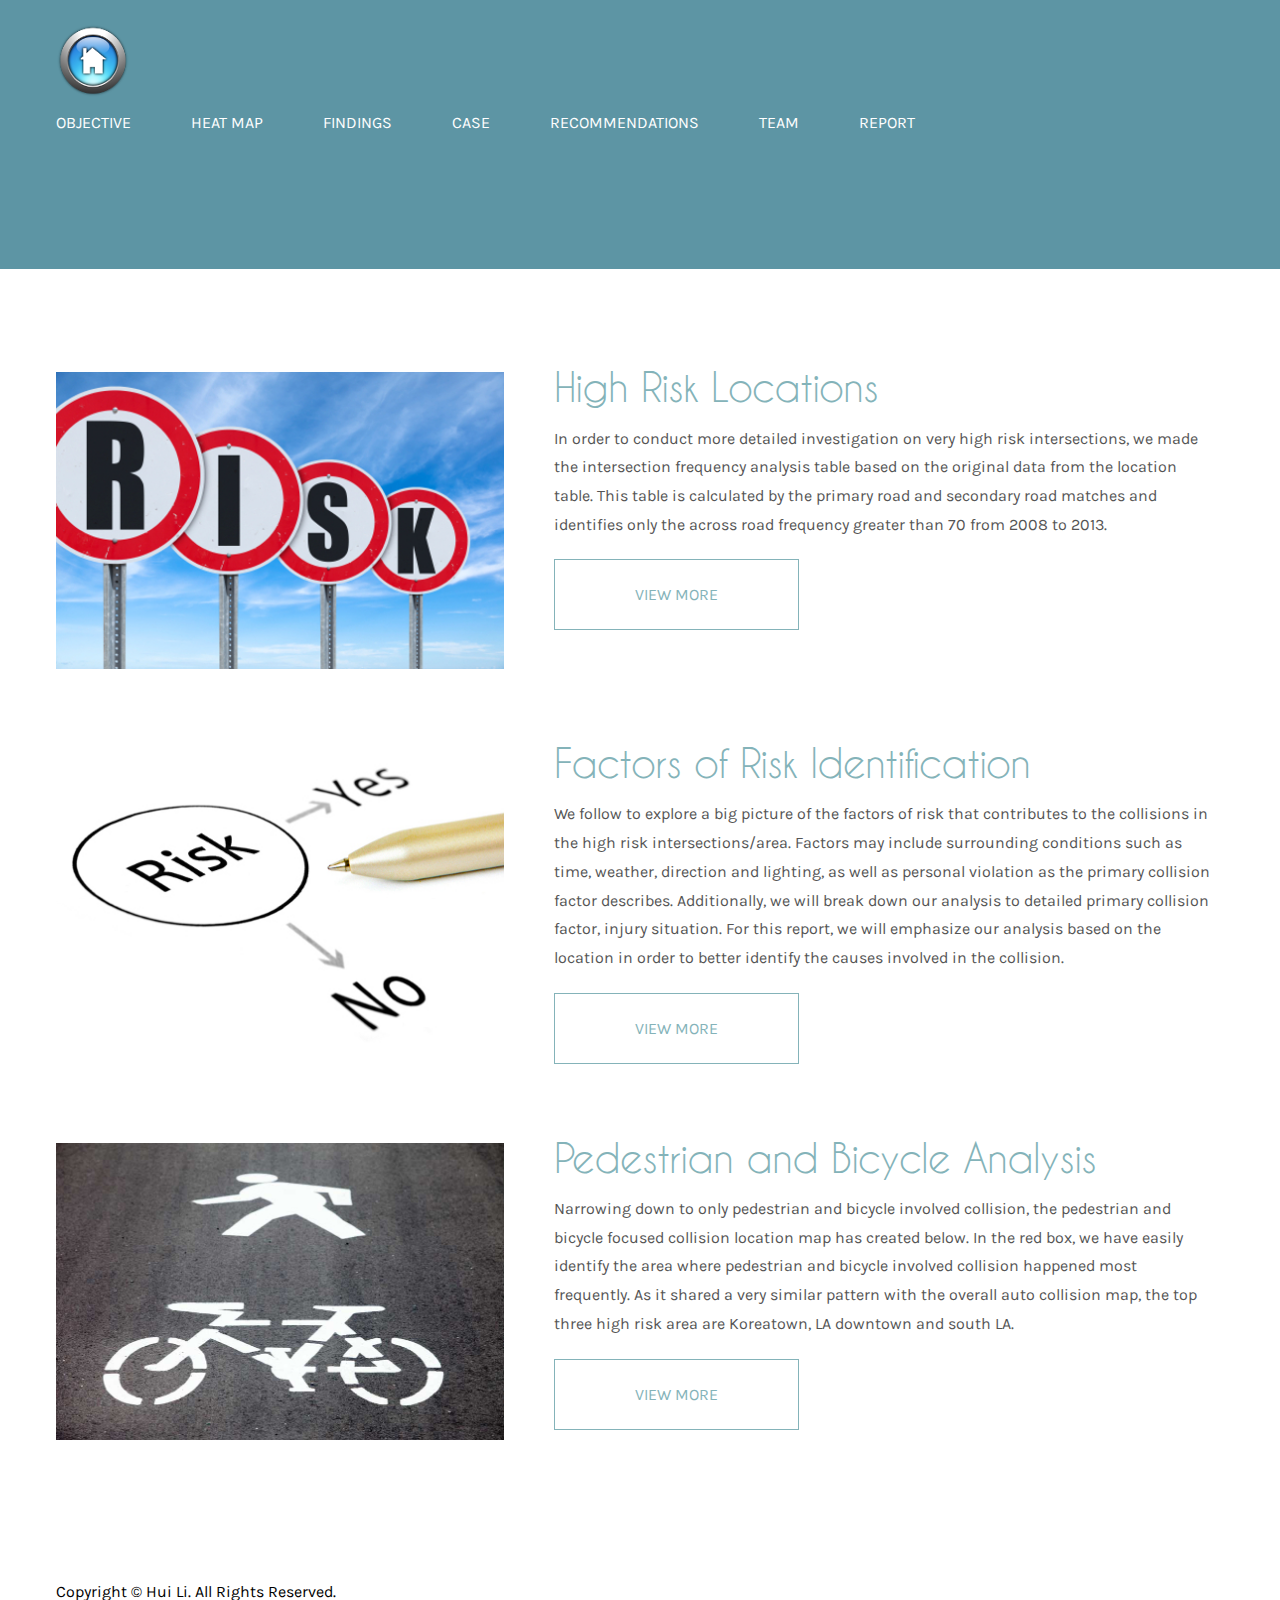
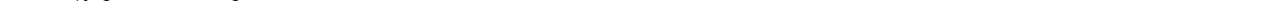
<file: findings.html>
<!DOCTYPE HTML>
<html>
<head>
<title>Project Report</title>
<meta http-equiv="Content-Type" content="text/html; charset=utf-8" />
<meta name="viewport" content="width=device-width, initial-scale=1, maximum-scale=1">
<link href='http://fonts.googleapis.com/css?family=Karla' rel='stylesheet' type='text/css'>
<link href="./css/style.css" rel="stylesheet" type="text/css" media="all" />
<script src="./js/jquery.min.js"></script>
</head>
<body>
<!-- start header -->
<div class="header_bg1">
<div class="wrap">
<div class="wrapper">
	<div class="logo">
		<a href="index.html"><img src="./images/logo.png" alt=""/> </a>
	</div>
	<div class="menu">
		<a class="toggleMenu" href="#">Menu</a>
		<ul class="nav">
			<li><a href="objective.html">OBJECTIVE</a></li>
            <li><a href="heatmap.html">HEAT MAP</a></li>
			<li><a href="findings.html">FINDINGS</a></li>
			<li><a href="case.html">CASE</a></li>
			<li><a href="recommendation.html">RECOMMENDATIONS</a></li>
            <li><a href="team.html">TEAM</a></li>
            <li><a href="report.html">REPORT</a></li>
		</ul>
		</div>
		<div class="clear"></div>
	 <script type="text/javascript" src="./js/script.js"></script>
	<div class="clear"></div>
</div>
</div>
</div>
<!-- start content -->
<div class="content_bg">
<div class="wrap">
<div class="wrapper">
	<div class="main">
		<div class="listview_1_of_2 images_1_of_2">
			<div class="listimg listimg_2_of_1">
				<a href="highrisklocation.html"><img src="./images/pic4.jpg"></a>
			</div>
			<div class="text list_2_of_1">
				<h2 class="style1">High Risk Locations</h2>
				<p class="para1"> In order to conduct more detailed investigation on very high risk intersections, we made the intersection
frequency analysis table based on the original data from the location table. This table is calculated by the
primary road and secondary road matches and identifies only the across road frequency greater than 70 from
2008 to 2013. </p>
				<div class="rd_more1">
				     <a href="highrisklocation.html"><button class="btn btn-1 btn-1a">View More</button></a>
				</div>
			</div>
			<div class="clear"></div>
		</div>
		<div class="listview_1_of_2 images_1_of_2">
			<div class="listimg listimg_2_of_1">
				  <a href="factors.html"><img src="./images/pic5.jpg"></a>
			</div>
			<div class="text list_2_of_1">
				<h2 class="style1">Factors of Risk Identification</h2>
				<p class="para1">We follow to explore a big picture of the factors of risk that contributes to the collisions in the high risk intersections/area. Factors may include surrounding conditions such as time, weather, direction and lighting, as well as personal violation as the primary collision factor describes. Additionally, we will break down our analysis to detailed primary collision factor, injury situation. For this report, we will emphasize our analysis based on the location in order to better identify the causes involved in the collision.</p>
				<div class="rd_more1">
				     	<a href="factors.html"><button class="btn btn-1 btn-1a">View More</button></a>
					</div>
			</div>
			<div class="clear"></div>
		</div>
		<div class="listview_1_of_2 images_1_of_2">
			<div class="listimg listimg_2_of_1">
				  <a href="bicycle.html"><img src="./images/pic6.jpg"></a>
			</div>
			<div class="text list_2_of_1">
				<h2 class="style1">Pedestrian and Bicycle Analysis</h2>
				<p class="para1"> Narrowing down to only pedestrian and bicycle involved collision, the pedestrian and bicycle focused collision location map has created below. In the red box, we have easily identify the area where pedestrian and bicycle involved collision happened most frequently. As it shared a very similar pattern with the overall auto collision map, the top three high risk area are Koreatown, LA downtown and south LA. </p>
				<div class="rd_more1">
				     	<a href="bicycle.html"><button class="btn btn-1 btn-1a">View More</button></a>
				</div>
			</div>
			<div class="clear"></div>
		</div>
	</div>
</div>
</div>
</div>
<!-- start footer -->
<div class="wrap">
<div class="wrapper">
	<div class="copy">	
		<p class="w3-link">Copyright © Hui Li. All Rights Reserved.</p>
	</div>
</div>
</div>
</body>
</html>
</file>
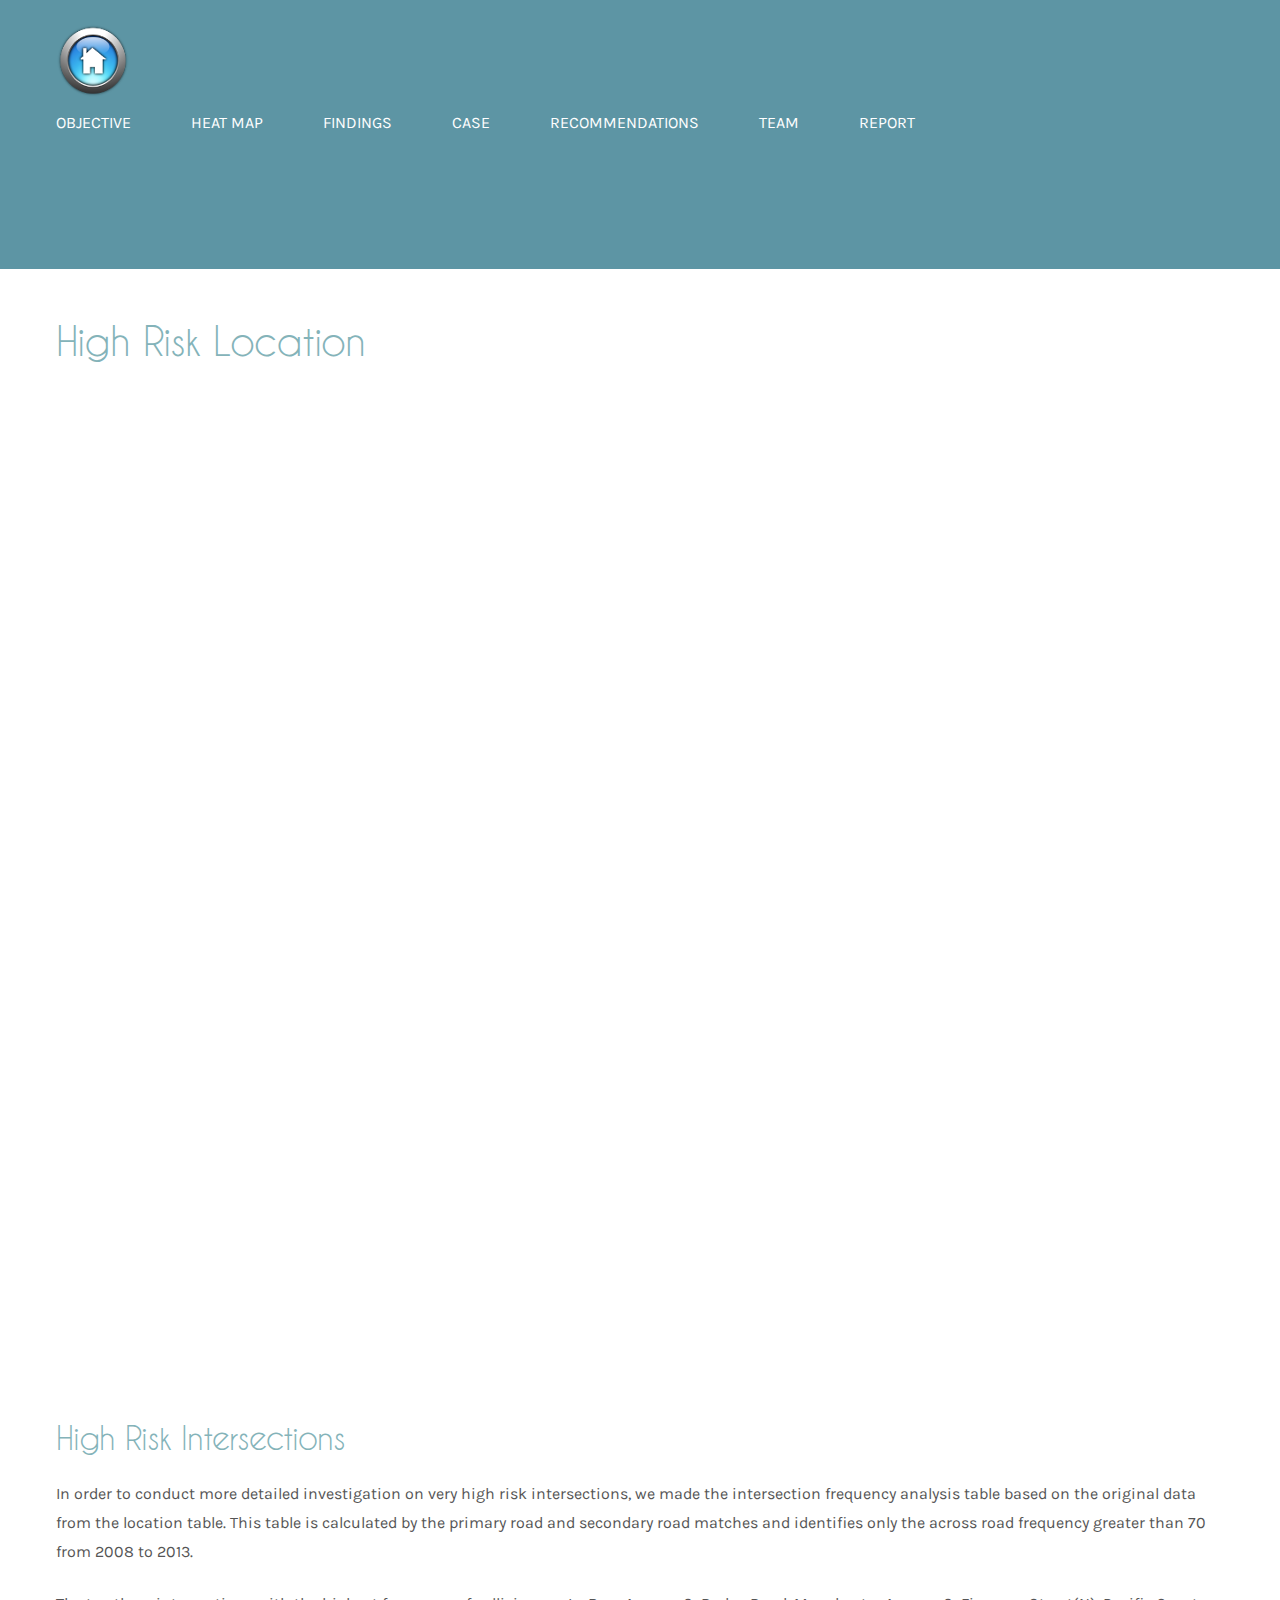
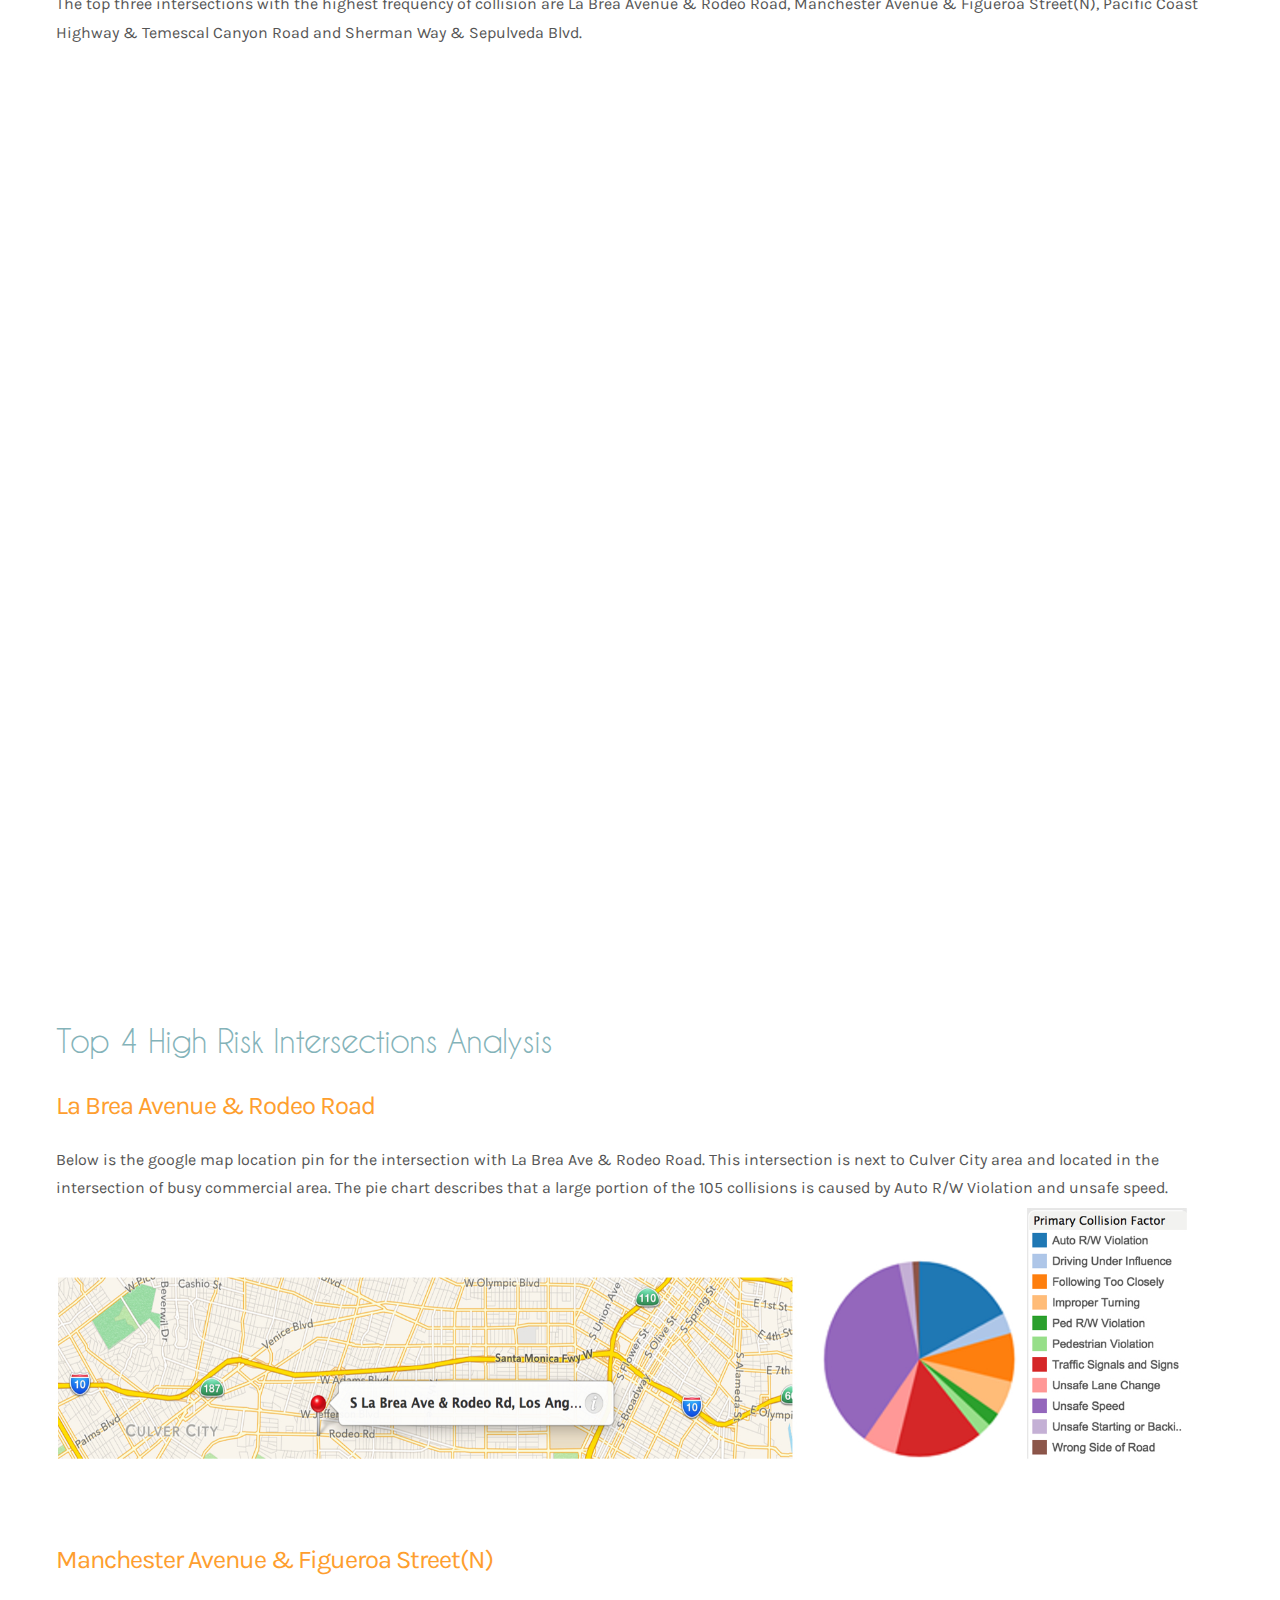
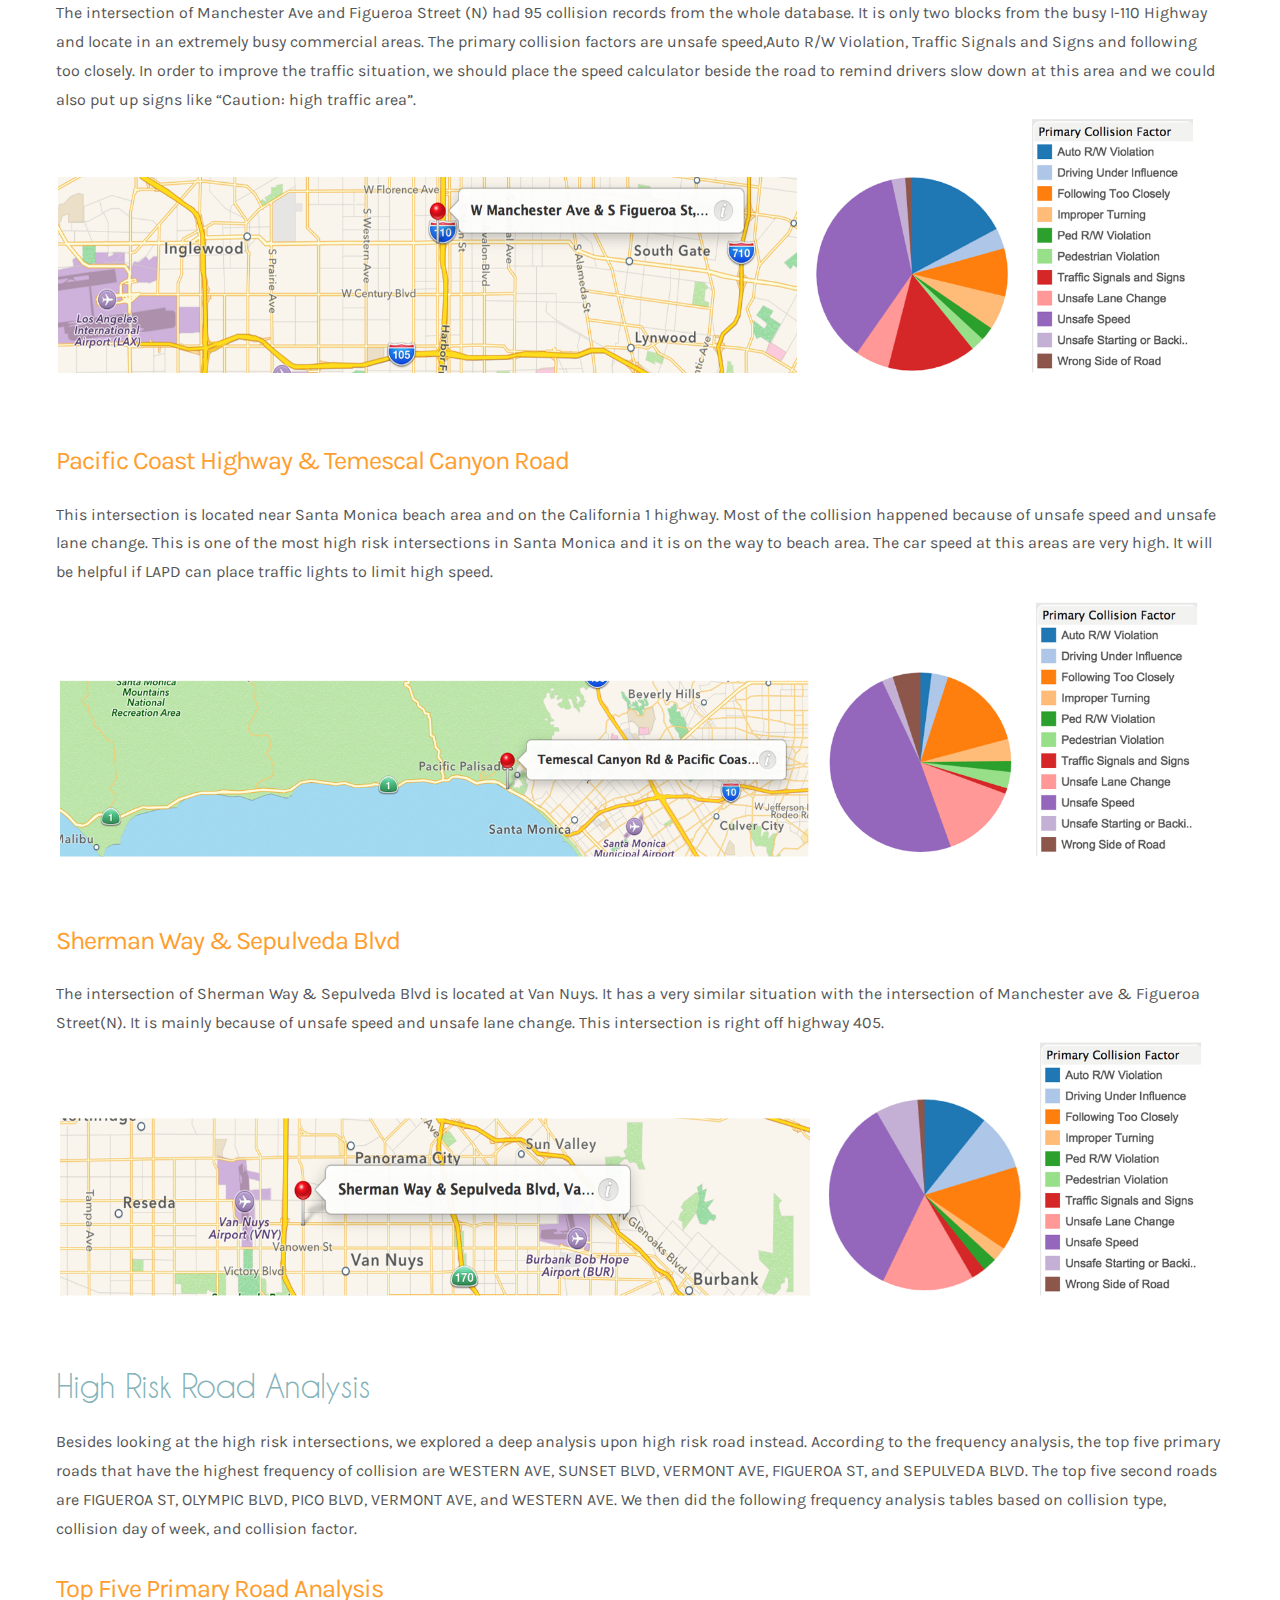
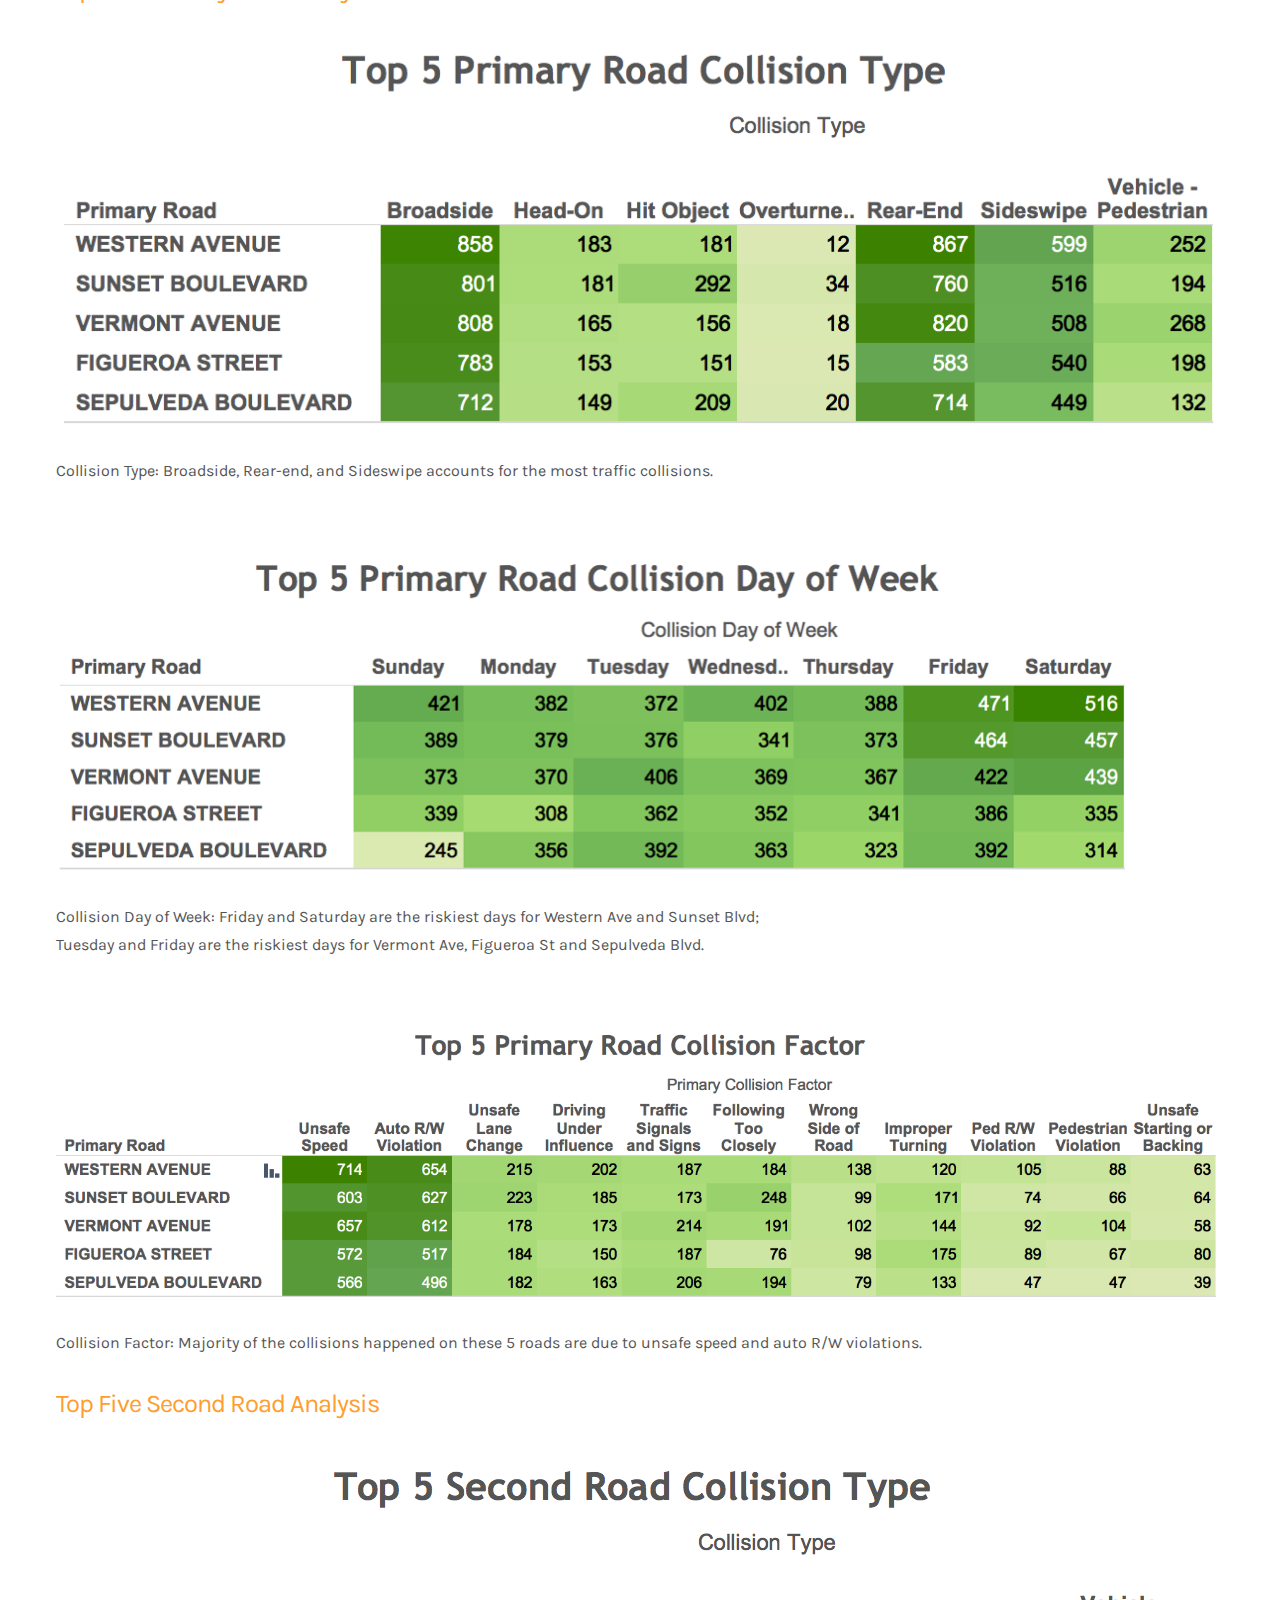
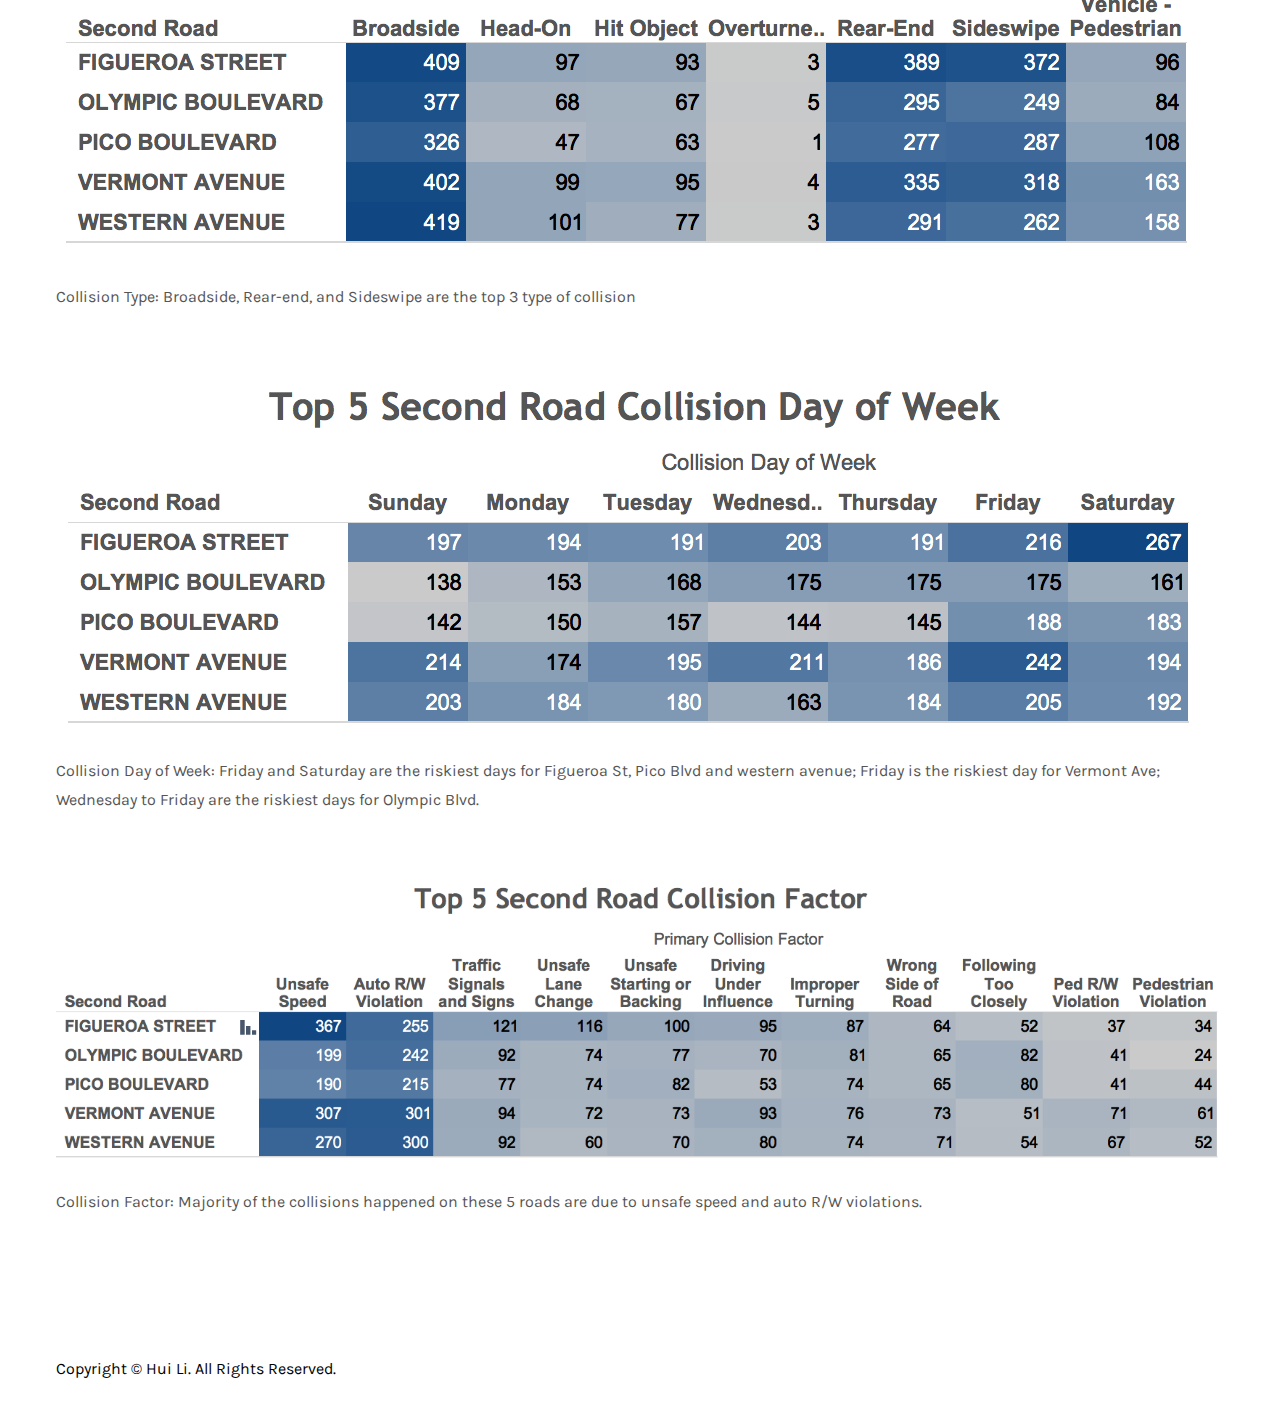
<file: highrisklocation.html>
<!DOCTYPE HTML>
<html>
<head>
<title>Project Report</title>
<meta http-equiv="Content-Type" content="text/html; charset=utf-8" />
<meta name="viewport" content="width=device-width, initial-scale=1, maximum-scale=1">
<link href='http://fonts.googleapis.com/css?family=Karla' rel='stylesheet' type='text/css'>
<link href="./css/style.css" rel="stylesheet" type="text/css" media="all" />
<script src="./js/jquery.min.js"></script>
</head>
<body>
<!-- start header -->
<div class="header_bg1">
<div class="wrap">
<div class="wrapper">
	<div class="logo">
		<a href="index.html"><img src="./images/logo.png" alt=""/> </a>
	</div>
	<div class="menu">
		<a class="toggleMenu" href="#">Menu</a>
		<ul class="nav">
		    <li><a href="objective.html">OBJECTIVE</a></li>
            <li><a href="heatmap.html">HEAT MAP</a></li>
			<li><a href="findings.html">FINDINGS</a></li>
			<li><a href="case.html">CASE</a></li>
			<li><a href="recommendation.html">RECOMMENDATIONS</a></li>
            <li><a href="team.html">TEAM</a></li>
            <li><a href="report.html">REPORT</a></li>
		</ul>
		</div>
		<div class="clear"></div>
	 <script type="text/javascript" src="./js/script.js"></script>
	<div class="clear"></div>
</div>
</div>
</div>
<!-- start content -->
<div class="content_bg">
<div class="wrap">
<div class="wrapper">
	<div class="main">
		<div class="details">
			<h2 class="style1">High Risk Location</h2>

				 <iframe width="100%" height="1050" frameborder="0" scrolling="no" marginheight="0" marginwidth="0" src="ps.html"></iframe>
            
            
            <h3 class="style1">High Risk Intersections</h3>
			<div class="det_text">
				<p class="para1">In order to conduct more detailed investigation on very high risk intersections, we made the intersection
frequency analysis table based on the original data from the location table. This table is calculated by the
primary road and secondary road matches and identifies only the across road frequency greater than 70 from
2008 to 2013. </p>
				<p class="para1">The top three intersections with the highest frequency of collision are La Brea Avenue &amp; Rodeo Road, Manchester Avenue &amp; Figueroa Street(N), Pacific Coast Highway &amp; Temescal Canyon Road and Sherman Way &amp; Sepulveda Blvd.<br><br></p>
			</div>
            <script type='text/javascript' src='https://public.tableau.com/javascripts/api/viz_v1.js'></script><div class='tableauPlaceholder' style='width: 1004px; height: 869px;'><noscript><a href='#'><img alt='High Risk Intersection ' src='https:&#47;&#47;public.tableau.com&#47;static&#47;images&#47;Bo&#47;Book5_709&#47;HighRiskIntersection&#47;1_rss.png' style='border: none' /></a></noscript><object class='tableauViz' width='1004' height='869' style='display:none;'><param name='host_url' value='https%3A%2F%2Fpublic.tableau.com%2F' /> <param name='site_root' value='' /><param name='name' value='Book5_709&#47;HighRiskIntersection' /><param name='tabs' value='no' /><param name='toolbar' value='yes' /><param name='static_image' value='https:&#47;&#47;public.tableau.com&#47;static&#47;images&#47;Bo&#47;Book5_709&#47;HighRiskIntersection&#47;1.png' /> <param name='animate_transition' value='yes' /><param name='display_static_image' value='yes' /><param name='display_spinner' value='yes' /><param name='display_overlay' value='yes' /><param name='display_count' value='yes' /><param name='showVizHome' value='no' /><param name='showTabs' value='y' /><param name='bootstrapWhenNotified' value='true' /></object></div>
            
            <h3 class="style1"><br><br>Top 4 High Risk Intersections Analysis</h3>
            <h4 class="style1"><br>La Brea Avenue &amp; Rodeo Road</h4>
            <p class="para1">Below is the google map location pin for the intersection with La Brea Ave & Rodeo Road. This intersection is next to Culver City area and located in the intersection of busy commercial area. The pie chart describes that a large portion of the 105 collisions is caused by Auto R/W Violation and unsafe speed. </p>
            <img  src="./images/hrl1.jpg" title="hrl1">
            
            <h4 class="style1"><br>Manchester Avenue &amp; Figueroa Street(N)</h4>
              <p class="para1">The intersection of Manchester Ave and Figueroa Street (N) had 95 collision records from the whole database. It is only two blocks from the busy I-110 Highway and locate in an extremely busy commercial areas. The primary collision factors are unsafe speed,Auto R/W Violation, Traffic Signals and Signs and following too closely. In order to improve the traffic situation, we should place the speed calculator beside the road to remind drivers slow down at this area and we could also put up signs like “Caution: high traffic area”. </p>
            <img src="./images/hrl2.jpg" title="hrl2">
            
            <h4 class="style1"><br>Pacific Coast Highway &amp; Temescal Canyon Road</h4>
              <p class="para1">This intersection is located near Santa Monica beach area and on the California 1 highway. Most of the collision happened because of unsafe speed and unsafe lane change. This is one of the most high risk intersections in Santa Monica and it is on the way to beach area. The car speed at this areas are very high. It will be helpful if LAPD can place traffic lights to limit high speed.</p>
            <img  src="./images/hrl3.jpg" title="hrl3">
            
            <h4 class="style1"><br>Sherman Way &amp; Sepulveda Blvd</h4>
              <p class="para1">The intersection of Sherman Way &amp; Sepulveda Blvd is located at Van Nuys. It has a very similar situation with the intersection of Manchester ave &amp; Figueroa Street(N). It is mainly because of unsafe speed and unsafe lane change. This intersection is right off highway 405. </p>
            <img  src="./images/hrl4.jpg" title="hrl4">
            
            <h3 class="style1"><br>High Risk Road Analysis</h3>
            <p class="para1">Besides looking at the high risk intersections, we explored a deep analysis upon high risk road instead. According to the frequency analysis, the top five primary roads that have the highest frequency of collision are WESTERN AVE, SUNSET BLVD, VERMONT AVE, FIGUEROA ST, and SEPULVEDA BLVD. The top five second roads are FIGUEROA ST, OLYMPIC BLVD, PICO BLVD, VERMONT AVE, and WESTERN AVE. We then did the following frequency analysis tables based on collision type, collision day of week, and collision factor.</p>
            
            <h4 class="style1"><br>Top Five Primary Road Analysis<br><br></h4>
            
            <img  src="./images/hrl5.png" title="hrl5">
            <p class="para1">Collision Type: Broadside, Rear-end, and Sideswipe accounts for the most traffic collisions. <br><br><br></p>
            
            <img  src="./images/hrl6.png" title="hrl6">
            <p class="para1">Collision Day of Week: Friday and Saturday are the riskiest days for Western Ave and Sunset Blvd;<br>Tuesday and Friday are the riskiest days for Vermont Ave, Figueroa St and Sepulveda Blvd. <br><br><br></p>
            
            <img  src="./images/hrl7.png" title="hrl7">
            <p class="para1">Collision Factor: Majority of the collisions happened on these 5 roads are due to unsafe speed and auto R/W violations. </p>
            
            <h4 class="style1"><br>Top Five Second Road Analysis <br><br></h4>
            
            <img  src="./images/hrl8.png" title="hrl8">
            <p class="para1">Collision Type: Broadside, Rear-end, and Sideswipe are the top 3 type of collision<br><br><br></p>
            
            <img  src="./images/hrl9.png" title="hrl9">
            <p class="para1">Collision Day of Week: Friday and Saturday are the riskiest days for Figueroa St, Pico Blvd and western avenue; Friday is the riskiest day for Vermont Ave; Wednesday to Friday are the riskiest days for Olympic Blvd. <br><br><br></p>
            
            <img  src="./images/hrl10.png" title="hrl10">
            <p class="para1">Collision Factor: Majority of the collisions happened on these 5 roads are due to unsafe speed and auto R/W violations. </p>
            
            
            
			<div class="clear"></div>
		</div>
	</div>
</div>
</div>
</div>
<!-- start footer -->
<div class="wrap">
<div class="wrapper">
	<div class="copy">	
		<p class="w3-link">Copyright © Hui Li. All Rights Reserved.</p>
	</div>
</div>
</div>
</body>
</html>
</file>
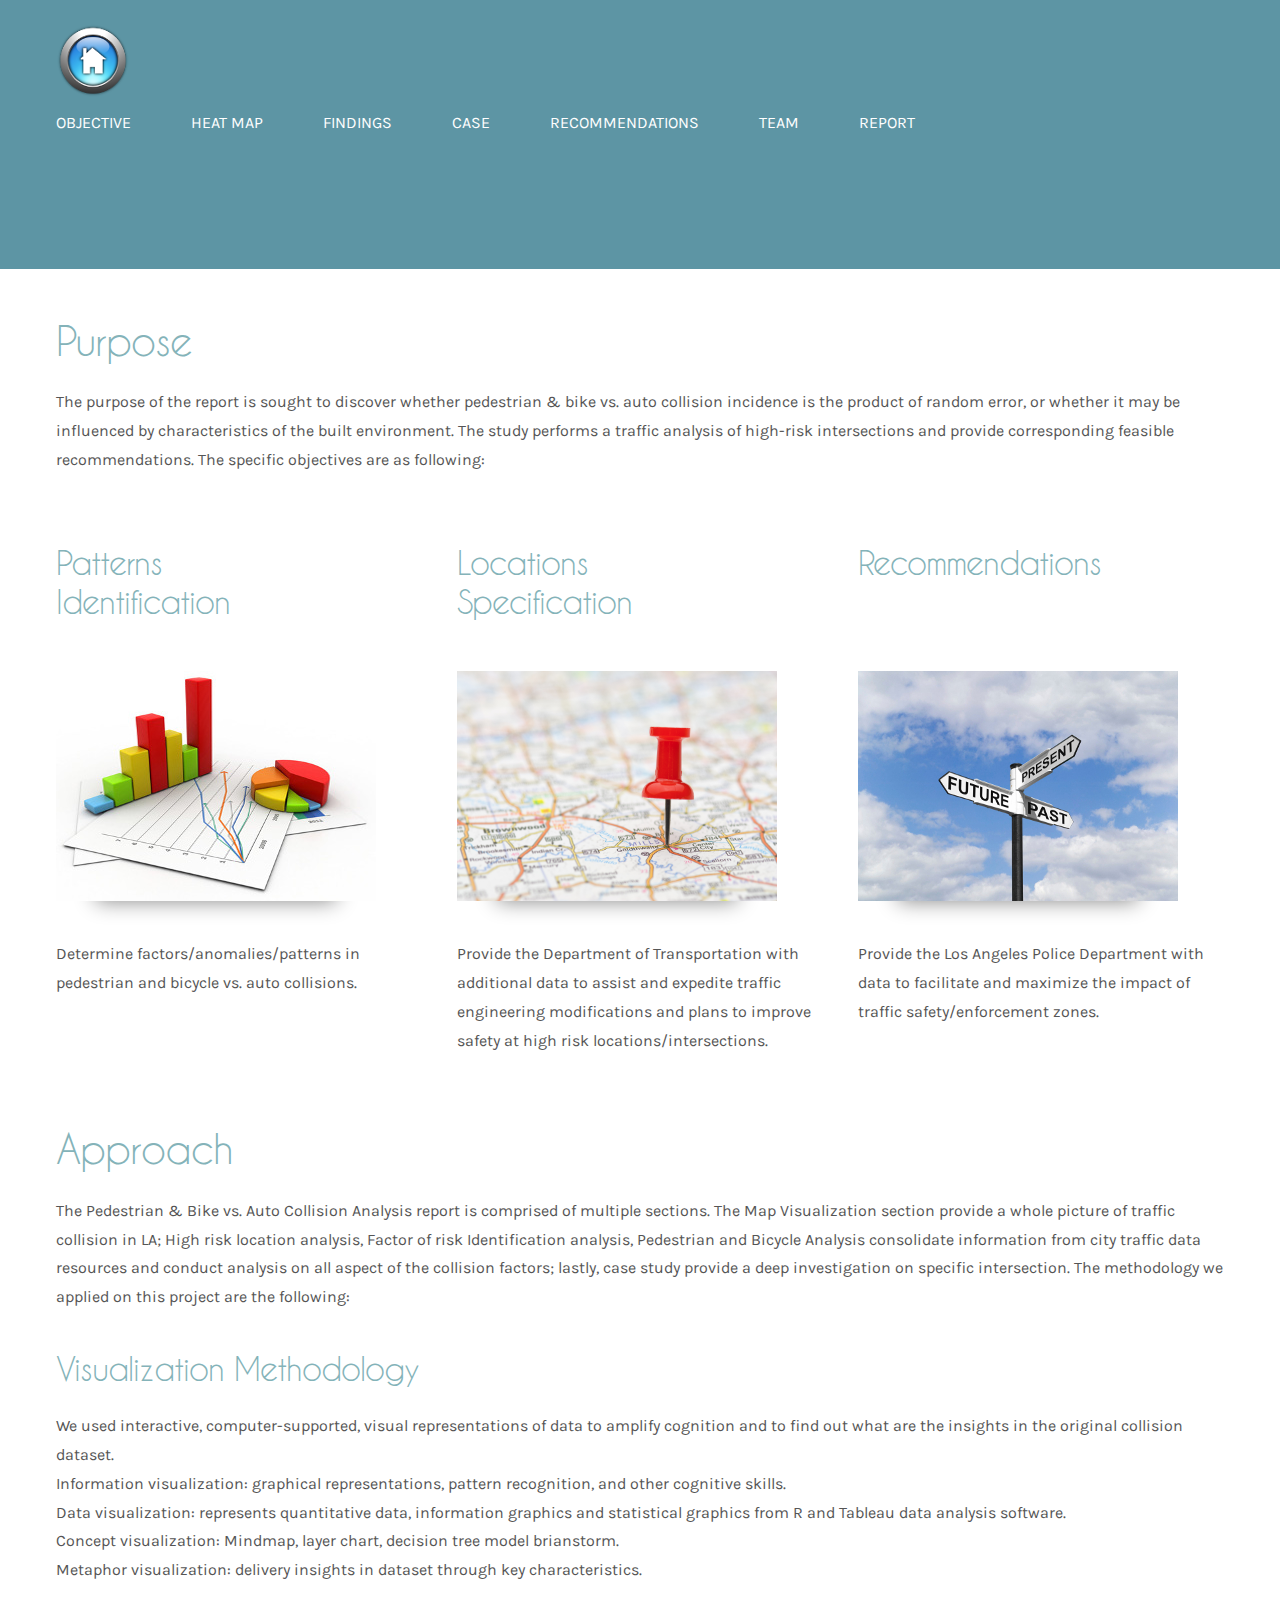
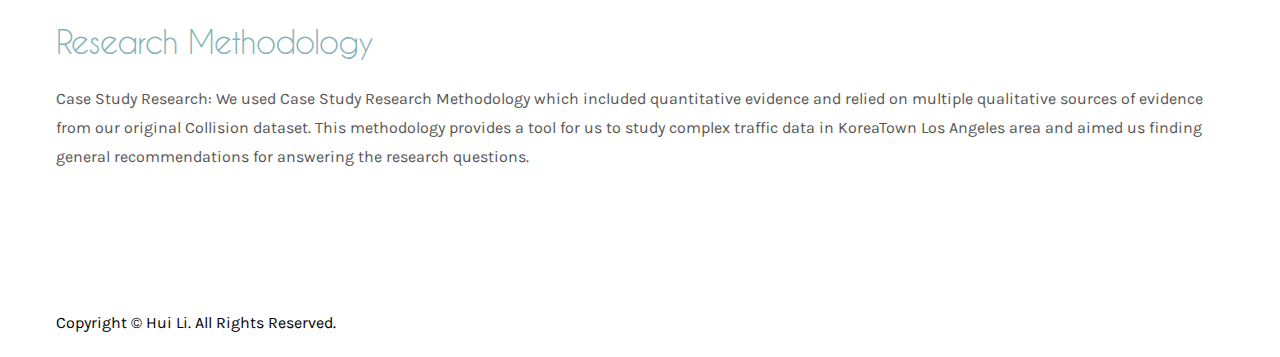
<file: objective.html>
<!DOCTYPE HTML>
<html>
<head>
<title>Project Report</title>
<meta http-equiv="Content-Type" content="text/html; charset=utf-8" />
<meta name="viewport" content="width=device-width, initial-scale=1, maximum-scale=1">
<link href='http://fonts.googleapis.com/css?family=Karla' rel='stylesheet' type='text/css'>
<link href="./css/style.css" rel="stylesheet" type="text/css" media="all" />
<script src="./js/jquery.min.js"></script>
</head>
<body>
<!-- start header -->
<div class="header_bg1">
<div class="wrap">
<div class="wrapper">
	<div class="logo">
		<a href="index.html"><img src="./images/logo.png" alt=""/> </a>
	</div>
	<div class="menu">
		<a class="toggleMenu" href="#">Menu</a>
		<ul class="nav">
			<li><a href="objective.html">OBJECTIVE</a></li>
            <li><a href="heatmap.html">HEAT MAP</a></li>
			<li><a href="findings.html">FINDINGS</a></li>
			<li><a href="case.html">CASE</a></li>
			<li><a href="recommendation.html">RECOMMENDATIONS</a></li>
            <li><a href="team.html">TEAM</a></li>
            <li><a href="report.html">REPORT</a></li>
		</ul>
		</div>
		<div class="clear"></div>
	 <script type="text/javascript" src="./js/script.js"></script>
	<div class="clear"></div>
</div>
</div>
</div>
<!-- start content -->
<div class="content_bg">
<div class="wrap">
<div class="wrapper">
	<div class="main">
        <h2 class="style1">Purpose </h2>
		<p class="para1">The purpose of the report is sought to discover whether pedestrian &amp; bike vs. auto collision incidence is the product of random error, or whether it may be influenced by characteristics of the built environment. The study performs a traffic analysis of high-risk intersections and provide corresponding feasible recommendations. The specific objectives are as following:</p>
			<div class="commercial">
				<div class="grid_1_of_3 images_1_of_3">
					  <h3 class="style1">Patterns<br> Identification</h3>
					  <div class="gallery">
						 <a href="findings.html"><img src="./images/pattern.jpg" title="pattern"></a>
					  </div>
					  <p class="para1">Determine factors/anomalies/patterns in pedestrian and bicycle vs. auto collisions.</p>
              
				</div>
				<div class="grid_1_of_3 images_1_of_3">
					<h3 class="style1">Locations<br> Specification</h3>
					  <div class="gallery">
						 <a href="case.html"><img src="./images/location.png" title="location"></a>
					  </div>
					  <p class="para1">Provide the Department of Transportation with additional data to assist and expedite traffic engineering modifications and plans to improve safety at high risk locations/intersections.</p>					
				</div>
               
				<div class="grid_1_of_3 images_1_of_3">
					<h3 class="style1">Recommendations<br><br></h3>
                    
					  <div class="gallery">
						 <a href="recommendation.html"><img src="./images/recommendation.jpg" title="image-name"></a>
					  </div>
					  <p class="para1">Provide the Los Angeles Police Department with data to facilitate and maximize the impact of traffic safety/enforcement zones.
</p>
                 
				</div>
			    <div class="clear"></div>
		</div>
        
        <h2 class="style1">Approach</h2>
		<p class="para1">The Pedestrian &amp; Bike vs. Auto Collision Analysis report is comprised of multiple sections. The Map Visualization section provide a whole picture of traffic collision in LA; High risk location analysis, Factor of risk Identification analysis, Pedestrian and Bicycle Analysis consolidate information from city traffic data resources and conduct analysis on all aspect of the collision factors; lastly, case study provide a deep investigation on specific intersection. The methodology we applied on this project are the following:</p>
        <h3 class="style1"><br>Visualization Methodology</h3>
        <p class="para1">We used interactive, computer-supported, visual representations of data to amplify cognition and to find out what are the insights in the original collision dataset.<br>Information visualization: graphical representations, pattern recognition, and other cognitive skills.<br>Data visualization: represents quantitative data, information graphics and statistical graphics from R and Tableau data analysis software.<br>Concept visualization: Mindmap, layer chart, decision tree model brianstorm.<br>Metaphor visualization: delivery insights in dataset through key characteristics.</p>
        <h3 class="style1"><br>Research Methodology</h3>
        <p class="para1">Case Study Research: We used Case Study Research Methodology which included quantitative evidence and relied on multiple qualitative sources of evidence from our original Collision dataset. This methodology provides a tool for us to study complex traffic data in KoreaTown Los Angeles area and aimed us finding general recommendations for answering the research questions.</p>
	</div>
</div>
</div>
</div>
<!-- start footer -->
<div class="wrap">
<div class="wrapper">
	<div class="copy">	
		<p class="w3-link">Copyright © Hui Li. All Rights Reserved.</p>
	</div>
</div>
</div>
</body>
</html>
</file>
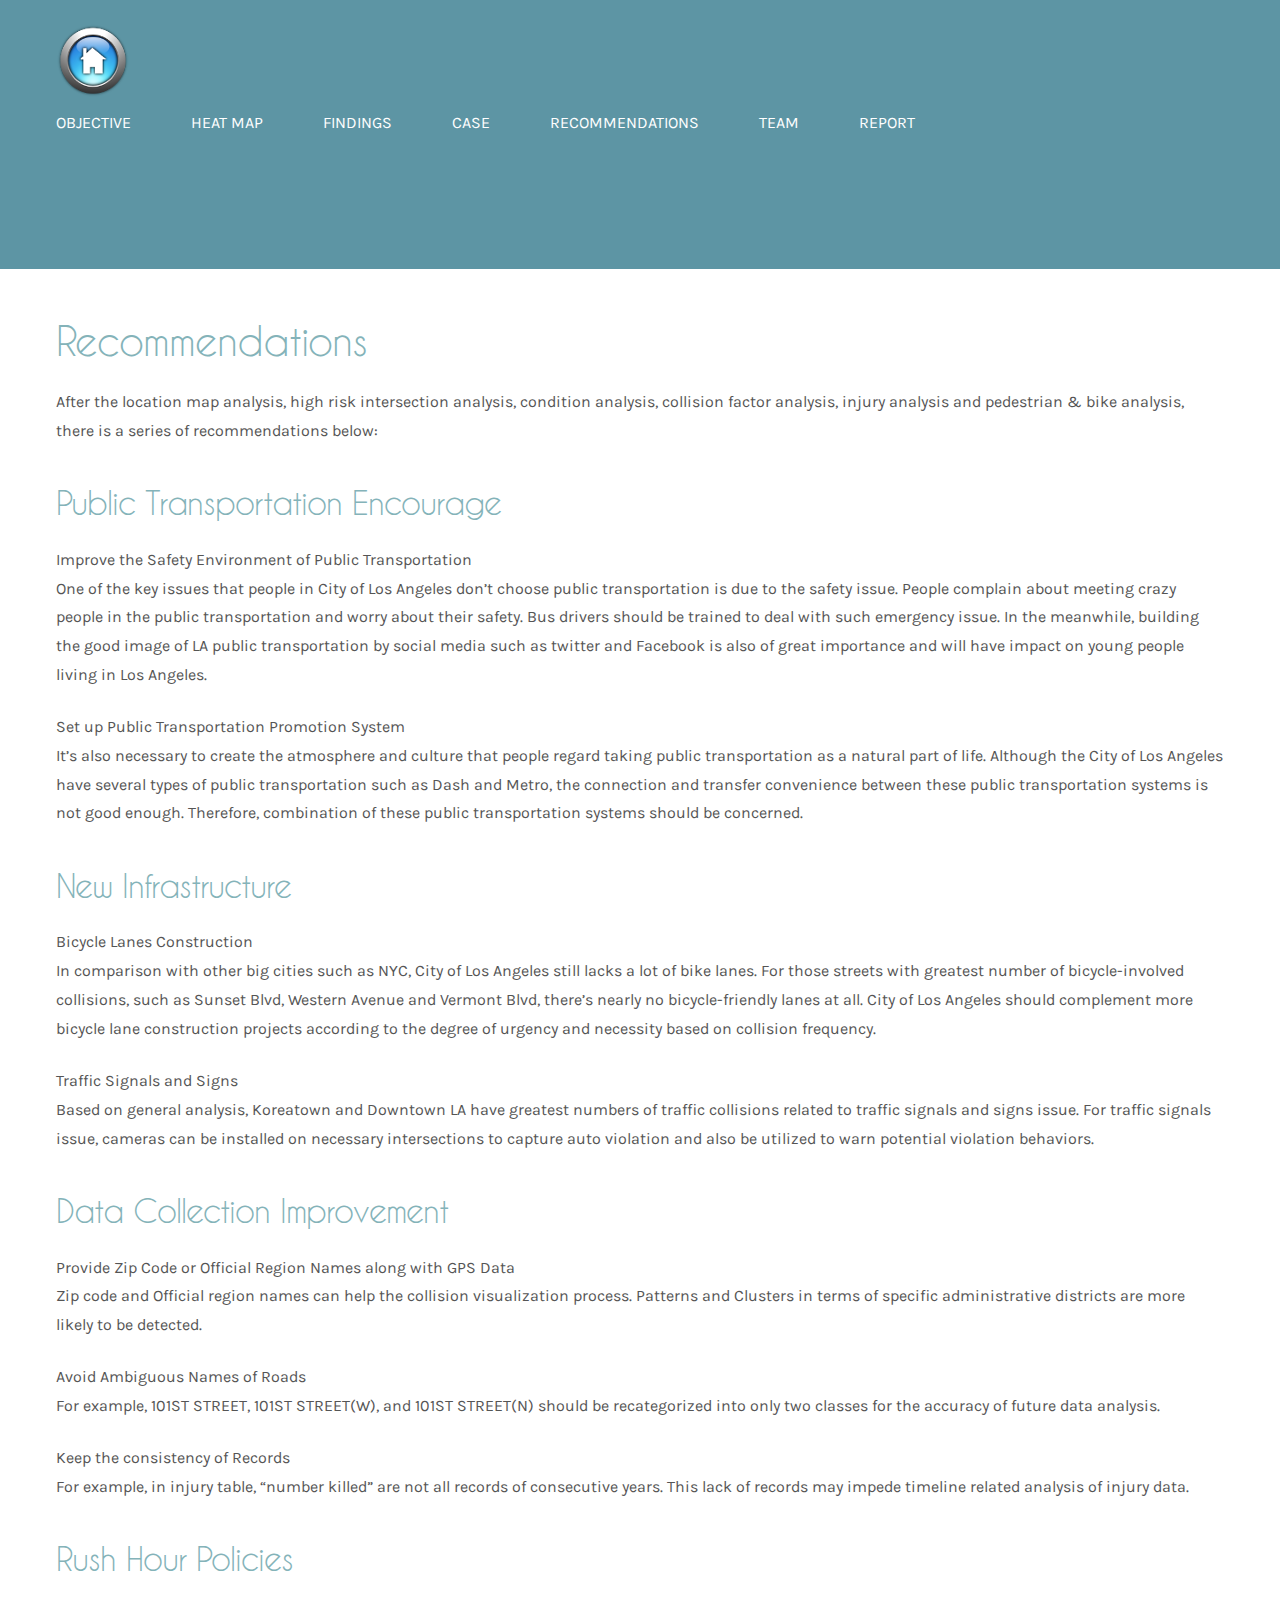
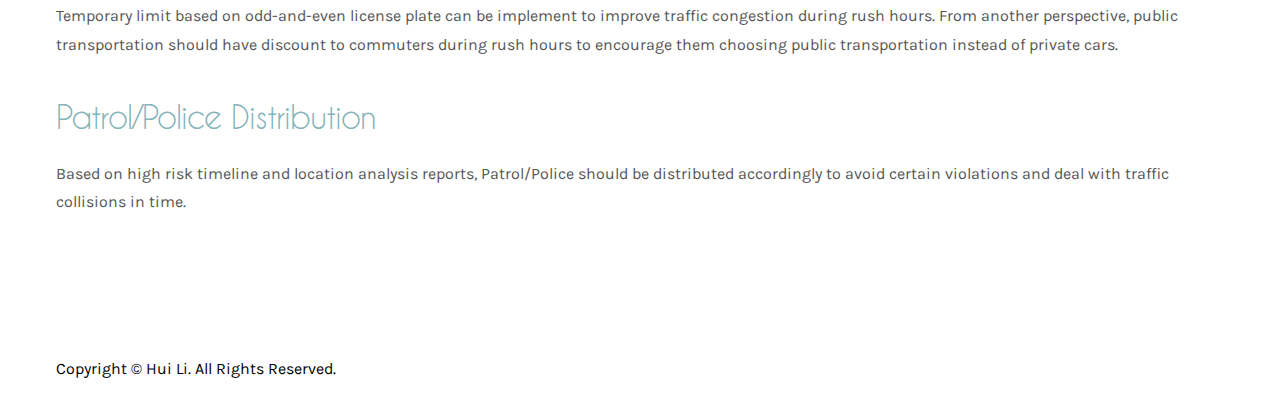
<file: recommendation.html>
<!DOCTYPE HTML>
<html>
<head>
<title>Project Report</title>
<meta http-equiv="Content-Type" content="text/html; charset=utf-8" />
<meta name="viewport" content="width=device-width, initial-scale=1, maximum-scale=1">
<link href='http://fonts.googleapis.com/css?family=Karla' rel='stylesheet' type='text/css'>
<link href="./css/style.css" rel="stylesheet" type="text/css" media="all" />
<script src="./js/jquery.min.js"></script>
</head>
<body>
<!-- start header -->
<div class="header_bg1">
<div class="wrap">
<div class="wrapper">
	<div class="logo">
		<a href="index.html"><img src="./images/logo.png" alt=""/> </a>
	</div>
	<div class="menu">
		<a class="toggleMenu" href="#">Menu</a>
		<ul class="nav">
			<li><a href="objective.html">OBJECTIVE</a></li>
            <li><a href="heatmap.html">HEAT MAP</a></li>
			<li><a href="findings.html">FINDINGS</a></li>
			<li><a href="case.html">CASE</a></li>
			<li><a href="recommendation.html">RECOMMENDATIONS</a></li>
            <li><a href="team.html">TEAM</a></li>
            <li><a href="report.html">REPORT</a></li>
		</ul>
		</div>
		<div class="clear"></div>
	 <script type="text/javascript" src="./js/script.js"></script>
	<div class="clear"></div>
</div>
</div>
</div>
<!-- start content -->
<div class="content_bg">
<div class="wrap">
<div class="wrapper">
	<div class="main">
	  <h2 class="style1">Recommendations</h2>
		<p class="para1">After the location map analysis, high risk intersection analysis, condition analysis, collision factor analysis, injury analysis and pedestrian &amp; bike analysis, there is a series of recommendations below:</p>
        <h3 class="style1"><br>Public Transportation Encourage</h3>
        <p class="para1">Improve the Safety Environment of Public Transportation<br>One of the key issues that people in City of Los Angeles don’t choose public transportation is due to the safety issue. People complain about meeting crazy people in the public transportation and worry about their safety. Bus drivers should be trained to deal with such emergency issue. In the meanwhile, building the good image of LA public transportation by social media such as twitter and Facebook is also of great importance and will have impact on young people living in Los Angeles.</p>
        <p class="para1">Set up Public Transportation Promotion System<br>It’s also necessary to create the atmosphere and culture that people regard taking public
transportation as a natural part of life. Although the City of Los Angeles have several types of public transportation such as Dash and Metro, the connection and transfer convenience between these public transportation systems is not good enough. Therefore, combination of these public transportation systems should be concerned.</p>
        <h3 class="style1"><br>New Infrastructure</h3>
        <p class="para1">Bicycle Lanes Construction<br>In comparison with other big cities such as NYC, City of Los Angeles still lacks a lot of bike lanes. For those streets with greatest number of bicycle-involved collisions, such as Sunset Blvd, Western Avenue and Vermont Blvd, there’s nearly no bicycle-friendly lanes at all. City of Los Angeles should complement more bicycle lane construction projects according to the degree of urgency and necessity based on collision frequency.</p>
        <p class="para1">Traffic Signals and Signs<br>Based on general analysis, Koreatown and Downtown LA have greatest numbers of traffic collisions related to traffic signals and signs issue. For traffic signals issue, cameras can be installed on necessary intersections to capture auto violation and also be utilized to warn
potential violation behaviors.</p>
        <h3 class="style1"><br>Data Collection Improvement</h3>
        <p class="para1">Provide Zip Code or Official Region Names along with GPS Data<br>Zip code and Official region names can help the collision visualization process. Patterns and Clusters in terms of specific administrative districts are more likely to be detected.</p>
        <p class="para1">Avoid Ambiguous Names of Roads<br>For example, 101ST STREET, 101ST STREET(W), and 101ST STREET(N) should be recategorized into only two classes for the accuracy of future data analysis.</p>
        <p class="para1">Keep the consistency of Records<br>For example, in injury table, “number killed” are not all records of consecutive years. This
lack of records may impede timeline related analysis of injury data.</p>
        <h3 class="style1"><br>Rush Hour Policies</h3>
        <p class="para1">Temporary limit based on odd-and-even license plate can be implement to improve traffic congestion during rush hours. From another perspective, public transportation should have discount to commuters during rush hours to encourage them choosing public transportation instead of private cars.</p>
        <h3 class="style1"><br>Patrol/Police Distribution</h3>
        <p class="para1">Based on high risk timeline and location analysis reports, Patrol/Police should be distributed accordingly to avoid certain violations and deal with traffic collisions in time.</p>
	</div>
</div>
</div>
</div>
<!-- start footer -->
<div class="wrap">
<div class="wrapper">
	<div class="copy">	
		<p class="w3-link">Copyright © Hui Li. All Rights Reserved.</p>
	</div>
</div>
</div>
</body>
</html>
</file>
<file: css/style.css>
/*
Author: W3layout
Author URL: http://w3layouts.com
License: Creative Commons Attribution 3.0 Unported
License URL: http://creativecommons.org/licenses/by/3.0/
*/
/* reset */
html,body,div,span,applet,object,iframe,h1,h2,h3,h4,h5,h6,p,blockquote,pre,a,abbr,acronym,address,big,cite,code,del,dfn,em,img,ins,kbd,q,s,samp,small,strike,strong,sub,sup,tt,var,b,u,i,dl,dt,dd,ol,nav ul,nav li,fieldset,form,label,legend,table,caption,tbody,tfoot,thead,tr,th,td,article,aside,canvas,details,embed,figure,figcaption,footer,header,hgroup,menu,nav,output,ruby,section,summary,time,mark,audio,video{margin:0;padding:0;border:0;font-size:100%;font:inherit;vertical-align:baseline;}
article, aside, details, figcaption, figure,footer, header, hgroup, menu, nav, section {display: block;}
ol,ul{list-style:none;margin:0;padding:0;}
blockquote,q{quotes:none;}
blockquote:before,blockquote:after,q:before,q:after{content:'';content:none;}
table{border-collapse:collapse;border-spacing:0;}
/* start editing from here */
a{text-decoration:none;}
.txt-rt{text-align:right;}/* text align right */
.txt-lt{text-align:left;}/* text align left */
.txt-center{text-align:center;}/* text align center */
.float-rt{float:right;}/* float right */
.float-lt{float:left;}/* float left */
.clear{clear:both;}/* clear float */
.pos-relative{position:relative;}/* Position Relative */
.pos-absolute{position:absolute;}/* Position Absolute */
.vertical-base{	vertical-align:baseline;}/* vertical align baseline */
.vertical-top{	vertical-align:top;}/* vertical align top */
.underline{	padding-bottom:5px;	border-bottom: 1px solid #eee; margin:0 0 20px 0;}/* Add 5px bottom padding and a underline */
nav.vertical ul li{	display:block;}/* vertical menu */
nav.horizontal ul li{	display: inline-block;}/* horizontal menu */
img{max-width:100%;}
/*end reset*/
@font-face {
      font-family: 'caviar_dreamsregular';
      src: url(../fonts/CaviarDreams-webfont.ttf) format('truetype');
}
body {
	font-family: 'Karla', sans-serif;
	font-size: 100%;
	background: #ffffff;
}
.wrap{
	margin:0 auto;
	width:80%;
}
.wrapper{
	padding:2% 6%;
}
/* start header */
.header_bg{
	background: url('../images/bg.jpg') no-repeat;
}
.logo {
	position: absolute;
	top: 10px;
	left: 10px;
}
/* start menu */
.menu{
	float: left;
	margin-left: -40px;
}
.toggleMenu {
    display:  none;
    background: rgba(29, 82, 99, 0.22);
    padding: 10px 15px;
    width: 100%;
    color: #fff;
}
.nav {
    list-style: none;
     *zoom: 1;
}
.nav:before,
.nav:after {
    content: " "; 
    display: table; 
}
.nav:after {
    clear: both;
}
.nav ul {
    list-style: none;
    width: 9em;
}
.nav li a {
  padding: 10px 20px 10px 40px;
    color:#fff;
    font-size: 16px;
}
.nav li {
    position: relative;
}
.nav > li {
    float: left;
}
.nav > li > .parent {
    background-image: url("../images/down_arrow.png");
    background-repeat: no-repeat;
    background-position: right;
}
.nav > li > a {
    display: block;
}
.nav > li > a:hover{
	color: rgb(241, 241, 241);
}
.nav li  ul {
    position: absolute;
    left: -9999px;
}
.nav > li.hover > ul {
    left: 40px;
}
.nav li li.hover ul {
    left: 100%;
    top: 0;
    -webkit-transition: background .2s linear;
	-moz-transition: background .2s linear;
	-ms-transition: background .2s linear;
	-o-transition:  background .2s linear;
	transition: background .2s linear;
}
.nav li li a {
	padding: 10px;
	display: block;
	color: rgba(255, 255, 255, 0.81);
	background: rgba(255, 255, 255, 0.16);
	position: relative;
	z-index: 100;
	border-top: 1px solid rgba(233, 233, 233, 0.09);
	-webkit-transition: all 0.3s ease-out;
	-moz-transition: all 0.3s ease-out;
	-ms-transition: all 0.3s ease-out;
	-o-transition: all 0.3s ease-out;
	transition: all 0.3s ease-out;
}
.nav li li li a {
    background:#249578;
    z-index:200;
    border-top: 1px solid #1d7a62;
}
.nav li li a:hover{
	background: #f6f6f6;
	color: #4D8194;
}
@media screen and (max-width: 768px) {
	.logo{
		float: none;
	}
	.menu{
		float: none;
		margin-left: 0;
	}
	.nav {
		background: rgba(255, 255, 255, 0.22);
	}
    .active {
        display: block;
    }
    .nav > li {
        float: none;
    }
    .nav > li > .parent {
        background-position: 95% 50%;
    }
    .nav li li .parent {
        background-image: url("images/downArrow.png");
        background-repeat: no-repeat;
        background-position: 95% 50%;
    }
    .nav ul {
        display: block;
        width: 100%;
    }
   .nav > li.hover > ul , .nav li li.hover ul {
        position: static;
    }
}
/* start banner_text */
.banner{
	width: 42%;
	margin: 8% 0 44%;
}
h2.style{
	
	font-size: 2.8em;
	color: #ffffff;
	text-shadow: 0 1px 0 rgb(34, 55, 60);
	line-height: 1.2em;
}
p.para{
	margin-top:4%;

	font-size: 1.2em;
	color: #fff;
	text-shadow: 0 1px 0 rgb(152, 153, 153);
	line-height: 1.8em;
}
/* start main */
.mait_bg{
	background: #ffffff;
}
.main{
	margin: 2% 0 8%;
}
h3.style{
	font-size:1.5em;
	color:#FE9E2E;
}
h4.style{
	font-size:1.6em;
	color:#FE9E2E;
}
p.para1{
	margin-top:2%;
	font-size:1em;
	color: #555555;
	line-height: 1.8em;
}
/* Circular Content Carousel Style */
.ca-container{
	position: relative;
	width: 100%;
	height: 350px;
}
.ca-wrapper{
	width:100%;
	height:100%;
	position:relative;
}
.ca-item{
	position:relative;
	float:left;
	width:100%;
	height:100%;
	text-align:center;
}
.ca-close{
	position:absolute;
	top:10px;
	right:10px;
	background:url(../images/cross.png) no-repeat center center;
	width:27px;
	height:27px;
	text-indent:-9000px;
	outline:none;
	opacity:0.7;
}
.ca-close:hover{
	opacity:1.0;
}
.ca-item-main{
	position: absolute;
	top: 0px;
	left: 0px;
	overflow: hidden;
}
.ca-item h4{
	position: relative;
	color: #999;
	margin: 0.8em 0;
	line-height: 1.8em;
	font-weight: 300;
	font-size: 0.75em;
}
.ca-item h4 span{
	display: block;
}
.ca-item h4  span.quote{
	margin: 2% 0 0 26%;
}
.ca-nav span{
	width:35px;
	height:35px;
	background:#FF992B url(../images/arrows.png) no-repeat top left;
	position:absolute;
	top:84%;
	left:76%;
	text-indent:-9000px;
	cursor:pointer;
	z-index:100;
}
.ca-nav span.ca-nav-next{
	background-position:top right;
	left:auto;
	right:4px;
}
.ca-nav span:hover{
	opacity:1.0;
}
/* start span_1_of_2 */
.span1_of_1{
	width: 26.333%;
	float:left;
	border-right: 1px solid rgb(231, 231, 231);
}
.span1_of_1.left{
	padding-right: 4%;
}
.span1_of_2{
	width: 64.333%;
	float:left;
	padding-left: 4%;
}
.span1_of_1 span{
	color: #FE9E2E;
	font-size: 2em;
	line-height: 1.4em;
	text-align: left;
}
.span1_of_1 span.left{
	margin-left: 50%;
}
/* start footer */
.footer_bg{
	background: url('../images/ftr_bg.png');
}
.f_grid{
	display: block;
	margin: 2% 0 10%;
}
.grid1_of_1{
	float: left;
	width: 24.3333%;
}
.grid1_of_2{
	float: left;
	width: 74.3333%;
}
.address p{
	color: #ffffff;
	font-size:0.8725em;
	line-height: 1.8em;
}
.address p a{
	color: #ffffff;
	margin-top: 10px;
}
.address h3{
	font-size:14px;
	color: #ffffff;
	-webkit-text-stroke: 0.4px;
	-webkit-text-stroke-color: #f6f6f6;
}
.address h3.top{
	margin-top: 12%;
}
.address p.top{
	margin-top: 2%;
}
.address p a:hover{
	color: rgb(241, 241, 241);
}
.f_grid2 {
	float: left;
}
.f_grid2.left{
	margin-left: 8%;
}
.f_grid2 h3{
	font-size: 14px;
	color: #ffffff;
	-webkit-text-stroke: 0.4px;
	-webkit-text-stroke-color: #f6f6f6;
}
.f_nav{
	margin-top: 8%;
}
.f_nav li a{
	color: #ffffff;
	font-size:0.8725em;
	line-height: 1.8em;
}
.f_nav li a:hover{
	color: rgb(241, 241, 241);
}
/* start commercial */
.header_bg1{
	background: #5D95A4;
	padding: 0% 0 8%;
}
.commercial{
	margin: 6% 0;
}
/*  GRID OF THREE */
.grid_1_of_3{
	display: block;
	margin-left: 4%;
}
.grid_1_of_3:first-child { 
	margin-left: 0; 
} 
.images_1_of_3 {
	float:left;
	width:30.333%;
}
.images_1_of_3  img {
	margin: 10% 0 6%;
}
.images_1_of_3 img {
	box-shadow: 0px 40px 20px -40px rgb(133, 133, 133);
	-webkit-box-shadow: 0px 40px 20px -40px rgb(133, 133, 133);
	-moz-box-shadow: 0px 40px 20px -40px rgb(133, 133, 133);
	-o-box-shadow: 0px 40px 20px -40px rgb(133, 133, 133);
}
h2.style1{
	font-family: 'caviar_dreamsregular';
	font-size: 2.5em;
	color: #84B3B9;
	text-shadow: 0 1px 0 rgb(255, 255, 255);
	line-height: 1.2em;
	letter-spacing: -1px;
}
h3.style1{
	font-family: 'caviar_dreamsregular';
	font-size: 2.0em;
	color: #84B3B9;
	text-shadow: 0 1px 0 rgb(255, 255, 255);
	line-height: 1.2em;
	letter-spacing: -1px;
}
h4.style1{
	font-size:1.6em;
	color:#FE9E2E;
	text-shadow: 0 1px 0 rgb(255, 255, 255);
	line-height: 1.2em;
	letter-spacing: -1px;
}
.images_1_of_3 p{
	margin-top: 4%;
}
.rd_more{
	margin-top: 8%;
}
.btn {
	border: none;
	font-family: inherit;
	font-size: inherit;
	color: inherit;
	background: none;
	cursor: pointer;
	padding: 25px 80px;
	display: inline-block;
	text-transform: uppercase;
	outline: none;
	position: relative;
	-webkit-transition: all 0.3s;
	-moz-transition: all 0.3s;
	transition: all 0.3s;
}
.btn:after {
	content: '';
	position: absolute;
	z-index: -1;
	-webkit-transition: all 0.3s;
	-moz-transition: all 0.3s;
	transition: all 0.3s;
}
/* Button 1 */
.btn-1 {
	border: 1px solid #84B3B9;
	color: #84B3B9;
}
/* Button 1a */
.btn-1a:hover,.btn-1a:active {
	color: #ffffff;
	background: #84B3B9;
}

/* start industrail */
.listimg{
	display: block;
}
.listview_1_of_2{
	margin: 6% 0;
}
.listimg_2_of_1 {
	float:left;
	width: 38.33333%;
	margin-right: 4.33333%;
}
.list_2_of_1 {
	float:left;
	width: 56.33333%;
}
.listimg_2_of_1 img{
	margin-top: 2%;
}
.images_1_of_2  img {
	max-width:100%;
	display:block;
}
.list_2_of_1 h3 span{
	color: #80B88C;
}
.rd_more1{
	margin-top: 3%;
}
/*gallery*/
.gallery{
	margin-top: 4%;
}
.gallery h2{
	margin-bottom: 4%;
}
.lb-album{
	display:block;
}
.lb-album.top{
	margin-top: 6%;
}
.lb-album li{
	float: left;
	width: 21.333%;
	margin:0 0 4% 4%;
	position: relative;
}
.lb-album li:first-child{
	margin-left:0;
}
.lb-album li > a,
.lb-album li > a img{
	display: block;
}
.lb-album li > a{
	position: relative;
}
.lb-album li > a span{
	position: absolute;
	bottom:70px;
	left:110px;
	width:36px;
	height:36px;
	opacity: 0;
	-webkit-transition: opacity 0.3s linear;
	-moz-transition: opacity 0.3s linear;
	-o-transition: opacity 0.3s linear;
	-ms-transition: opacity 0.3s linear;
	transition: opacity 0.3s linear;
}
.lb-album li > a img:hover{
	opacity:0.6;
}
.lb-album li > a:hover span{
	opacity:1;
	background:url(../images/zoom.png) no-repeat;
	filter: alpha(opacity=99); /* internet explorer */
    -ms-filter:"progid:DXImageTransform.Microsoft.Alpha(opacity=99)"; /*IE8*/
}
.lb-overlay{
	width: 0px;
	height: 0px;
	position: fixed;
	overflow: hidden;
	left: 0px;
	top: 0px;
	padding: 0px;
	z-index: 99;
	text-align: center;
	background:rgba(24, 23, 23, 0.91);
}
.lb-overlay a.lb-close{
	background: rgba(27,54,81,0.8);
	z-index: 1001;
	position: absolute;
	right: 29%;
	top: 6%;
	width: 36px;
	height: 36px;
	background:url('../images/close.png') no-repeat;
	overflow: hidden;
	opacity: 0;
	filter: alpha(opacity=0); /* internet explorer */
    -ms-filter:"progid:DXImageTransform.Microsoft.Alpha(opacity=0)";
	-webkit-transition: opacity 0.3s linear 1.2s;
	-moz-transition: opacity 0.3s linear 1.2s;
	-o-transition: opacity 0.3s linear 1.2s;
	-ms-transition: opacity 0.3s linear 1.2s;
	transition: opacity 0.3s linear 1.2s;
}
.lb-overlay img{
	position: relative;
}
.lb-overlay:target {
	width: auto;
	height: auto;
	bottom: 0px;
	right: 0px;
	padding: 80px 100px 120px 100px;
}
.lb-overlay:target img {
	-webkit-animation: scaleDown 1.2s ease-in-out;
	-moz-animation: scaleDown 1.2s ease-in-out;
	-o-animation: scaleDown 1.2s ease-in-out;
	-ms-animation: scaleDown 1.2s ease-in-out;
	animation: scaleDown 1.2s ease-in-out;
}
.lb-overlay:target a.lb-close,
.lb-overlay:target > div{
	opacity: 1;
	filter: alpha(opacity=99); /* internet explorer */
    -ms-filter:"progid:DXImageTransform.Microsoft.Alpha(opacity=99)"; /*IE8*/
}
@-webkit-keyframes scaleDown {
  0% { -webkit-transform: scale(10,10); opacity: 0; }
  100% { -webkit-transform: scale(1,1); opacity: 1; }
}
@-moz-keyframes scaleDown {
  0% { -moz-transform: scale(10,10); opacity: 0; }
  100% { -moz-transform: scale(1,1); opacity: 1; }
}
@-o-keyframes scaleDown {
  0% { -o-transform: scale(10,10); opacity: 0; }
  100% { -o-transform: scale(1,1); opacity: 1; }
}
@-ms-keyframes scaleDown {
  0% { -ms-transform: scale(10,10); opacity: 0; }
  100% { -ms-transform: scale(1,1); opacity: 1; }
}
@keyframes scaleDown {
  0% { transform: scale(10,10); opacity: 0; }
  100% { transform: scale(1,1); opacity: 1; }
}
x:-o-prefocus, .lb-overlay img {
    height: 100%;
}
/*start Contact*/
.contact{
	display: block;
}
.contact_info{
	float: right;
	width: 64.33333%;
}
.map {
	margin-top: 4%;
}
.company_address {
	float: left;
	margin-right: 3%;
	width: 32.3333%;
}
.span_1_of_2 h2{
	margin-bottom: 0.5em;
}
.contact-form{
	position:relative;
	margin-top: 2%;
}
.contact-form div{
	padding:8px 0;
}
.contact-form span label{
	color: #555555;
	display:block;
	font-size: 0.8725em;
	padding-bottom:5px;
}
.company_address p{
	padding:2px 0;
	font-size: 1em;
	color: #555555;
	line-height: 1.8em;
}
.company_address p span{
	color: #84B3B9;
	cursor:pointer;
}
.company_address p span:hover{
	color: #555555;
	-webkit-transition:0.5s;
	-moz-transition:0.5s;
	-o-transition:0.5s;
	transition:0.5s;
}
.contact-form form{
	margin-top: 10px;
}
.contact-form input[type="text"],.contact-form textarea{
	font-family: 'Karla', sans-serif;
	font-size: 0.8725em;
	color: #555555;
	padding:12px 8px;
	display: block;
	width: 98%;
	background: #FFFFFF;
	border: 1px solid rgba(226, 226, 226, 1);
	outline: none;
	-webkit-appearance: none;
}
.contact-form textarea{
	resize:none;
	height:120px;		
}
.contact-form input[type="text"]:focus,.contact-form textarea:focus{
	-webkit-transition:0.9s;
	-o-transition:0.9s;
	-moz-transition:0.9s;
	transition:0.9s;
	box-shadow: 0px 0px 1px rgba(154, 153, 162, 0.69);
	-webkit-box-shadow:0px 0px 1px rgba(154, 153, 162, 0.69);
	-moz-box-shadow0px 0px 1px rgba(154, 153, 162, 0.69);
	-o-box-shadow: 0px 0px 1px rgba(154, 153, 162, 0.69);
}
.contact-form input[type="submit"]{
	font-size:1em;
	border: 1px solid #84B3B9;
	color: #84B3B9;
	font-family: inherit;
	cursor: pointer;
	padding: 25px 80px;
	display: inline-block;
	text-transform: uppercase;
	outline: none;
	position: relative;
	-webkit-transition: all 0.3s;
	-moz-transition: all 0.3s;
	transition: all 0.3s;
	background: none;
	outline: none;
}
.contact-form input[type="submit"]:hover{
	color: #ffffff;
	background: #84B3B9;
}
/* start details*/
.det_pic{
	margin: 2% 0;
}

/***** Media Quries *****/
@media only screen and (max-width: 1366px) {
	.wrap{
		width:95%;
	}
	.banner {
		width: 45%;
	}
	.ca-nav span {
		width: 34px;
		height: 34px;
		left: 75%;
	}
	.f_grid2.left {
		margin-left: 6%;
	}
	.grid1_of_1 {
		width: 22.3333%;
	}
	.grid1_of_2 {
		width: 76.3333%;
	}
}
@media only screen and (max-width: 1280px) {
	.wrap{
		width:95%;
	}
	.wrapper{
		padding: 2% 2%;
	}
	.banner {
		width: 50%;
	}
	.ca-nav span {
		width: 34px;
		height: 34px;
		left: 74%;
	}
	.f_grid2.left {
		margin-left: 4%;
	}
	.logo{
		position: inherit;
	}
}
@media only screen and (max-width: 1024px) {
	.wrap{
		width:95%;
	}
	.logo {
		position: inherit;
		top: 0px;
		left:0px;
		text-align: left;
	}
	.banner {
		width: 66%;
	}
	.f_grid2.left {
		margin-left: 2%;
	}
	.nav li a {
		padding: 10px 20px 10px 30px;
	}
	.ca-nav span {
		left: 64%;
		top: 100%;
	}
}
@media only screen and (max-width: 800px) {
	.wrap{
		width:95%;
	}
	.banner {
		width: 74%;
	}
	h2.style1 {
		font-size: 1.5em;
	}
	.btn {
		padding: 20px 60px;
	}
}
@media only screen and (max-width: 640px){
	.wrap{
		width:95%;
	}
	.span1_of_1 {
		width: 99.333%;
		float: none;
		border-right: none;
	}
	.span1_of_2{
		width: 99.333%;
		float: none;
		padding-left: 0;		
	}
	.ca-nav span {
		left: 86%;
		top: 74%;
	}
	.ca-container {
		height: 220px;
	}
	.address h3.top {
		margin-top: 2%;
	}
	.f_grid2.left {
		margin-left: 4%;
	}
	.grid1_of_1 {
		width: 30.3333%;
	}
	.grid1_of_2 {
		float:none;
		width: 99.3333%;
	}
	.hide{
		display: none;
	}
	.menu{
		margin-left: 0;
	}
	.toggleMenu {
	    width: 95%;
	    margin: 0 auto;
	}
	.logo {
		text-align: center;
	}
	.toggleMenu {
		background: rgba(29, 82, 99, 0.22);
	}
	.nav {
		background: rgba(255, 255, 255, 0.22);
	}
	.banner {
		width: 82%;
	}
	.images_1_of_3 {
		float: none;
		width: 99.333%;
		margin-top: 4%;
	}
	.grid_1_of_3 {
		display: block;
		margin-left: 0%;
	}
	.listimg_2_of_1 {
		float: none;
		width: 99.33333%;
		margin-right: 0%;
	}
	.list_2_of_1 {
		float: none;
		width: 99.33333%;
	}
	.company_address {
		float: none;
		margin-right: 0%;
		width: 99.3333%;
	}
	.contact_info {
		float: none;
		width: 99.33333%;
	}
	.rd_more {
		margin-top: 4%;
	}
	.images_1_of_3 img {
		margin: 0% 0 0%;
	}
}
@media only screen and (max-width: 480px) {
	.wrap{
		width:95%;
	}
	.banner {
		width: 99%;
	}
	.ca-nav span {
		left: 83%;
	}
	.grid1_of_1{
		float: none;
		width:100%;
	}
	.grid1_of_2{
		float: none;
		width:100%;
	}
	.f_grid2{
		float:none;
	}
	.f_grid2.left{
		margin: 4% 0% 0 0;
	}
	.f_nav {
		margin-top: 2%;
	}
	.toggleMenu {
	    width: 92%;
	 }
	 h2.style {
		font-size: 2.5em;
	}
	.lb-album li {
		width: 45.333%;
		padding: 2%;
		margin: 0 0 4% 0%;
	}
}
@media only screen and (max-width: 320px) {
	.wrap{
		width:95%;
	}
	.toggleMenu {
	    width: 90%;
	 }
	 .ca-nav span {
		left: 75%;
		top: 100%;
	}
	.ca-container {
		height: 220px;
	}
	.span1_of_2 {
		margin-top: 20%;
	}
	 h2.style {
		font-size: 2em;
	}
}
</file>
